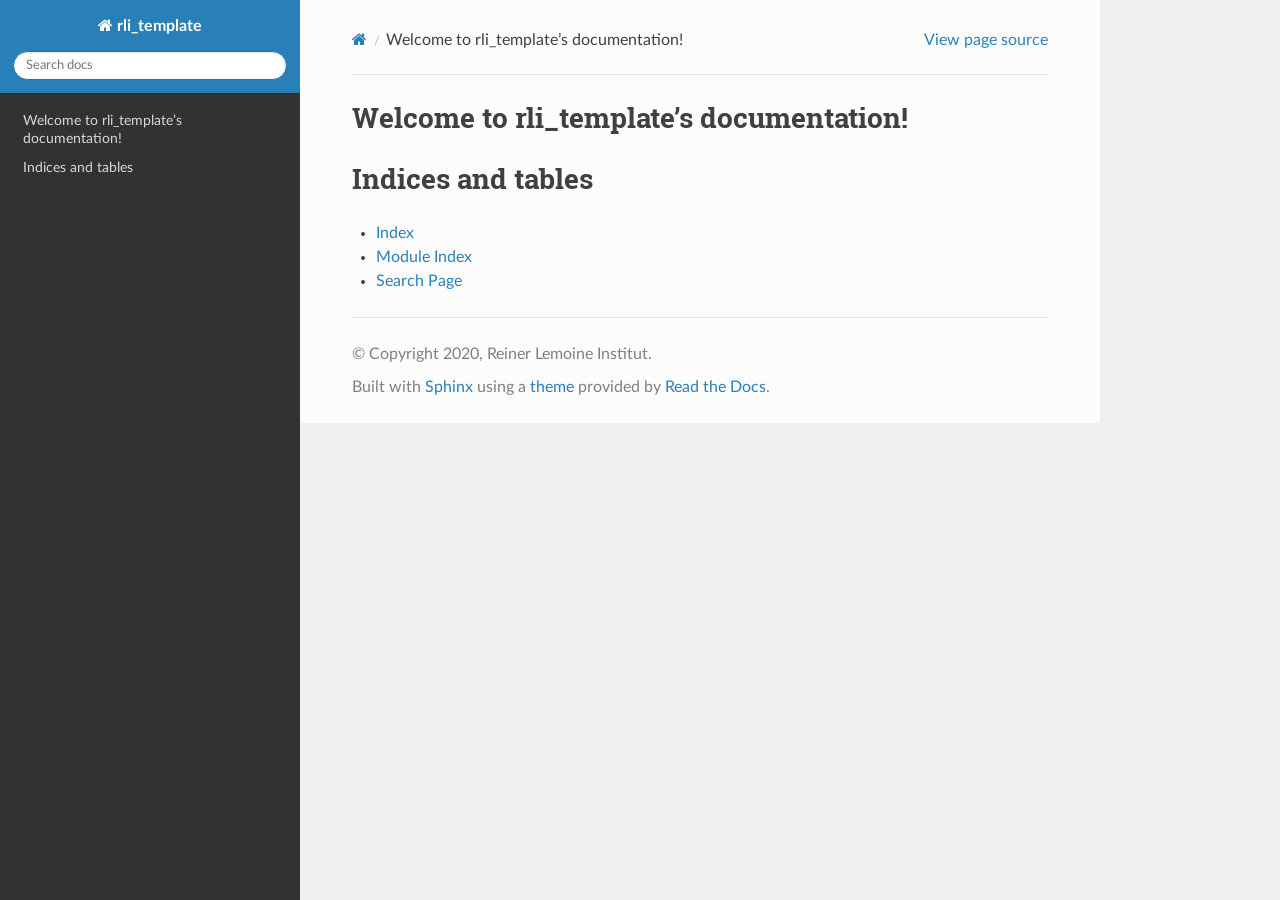
<file: docs/_build/html/index.html>
<!DOCTYPE html>
<html class="writer-html5" lang="en" data-content_root="./">
<head>
  <meta charset="utf-8" /><meta name="viewport" content="width=device-width, initial-scale=1" />

  <meta name="viewport" content="width=device-width, initial-scale=1.0" />
  <title>Welcome to rli_template’s documentation! &mdash; rli_template 0.0.1 documentation</title>
      <link rel="stylesheet" type="text/css" href="_static/pygments.css?v=b86133f3" />
      <link rel="stylesheet" type="text/css" href="_static/css/theme.css?v=e59714d7" />

  
      <script src="_static/documentation_options.js?v=d45e8c67"></script>
      <script src="_static/doctools.js?v=9bcbadda"></script>
      <script src="_static/sphinx_highlight.js?v=dc90522c"></script>
    <script src="_static/js/theme.js"></script>
    <link rel="index" title="Index" href="genindex.html" />
    <link rel="search" title="Search" href="search.html" /> 
</head>

<body class="wy-body-for-nav"> 
  <div class="wy-grid-for-nav">
    <nav data-toggle="wy-nav-shift" class="wy-nav-side">
      <div class="wy-side-scroll">
        <div class="wy-side-nav-search" >

          
          
          <a href="#" class="icon icon-home">
            rli_template
          </a>
<div role="search">
  <form id="rtd-search-form" class="wy-form" action="search.html" method="get">
    <input type="text" name="q" placeholder="Search docs" aria-label="Search docs" />
    <input type="hidden" name="check_keywords" value="yes" />
    <input type="hidden" name="area" value="default" />
  </form>
</div>
        </div><div class="wy-menu wy-menu-vertical" data-spy="affix" role="navigation" aria-label="Navigation menu">
              <!-- Local TOC -->
              <div class="local-toc"><ul>
<li><a class="reference internal" href="#">Welcome to rli_template’s documentation!</a></li>
<li><a class="reference internal" href="#indices-and-tables">Indices and tables</a></li>
</ul>
</div>
        </div>
      </div>
    </nav>

    <section data-toggle="wy-nav-shift" class="wy-nav-content-wrap"><nav class="wy-nav-top" aria-label="Mobile navigation menu" >
          <i data-toggle="wy-nav-top" class="fa fa-bars"></i>
          <a href="#">rli_template</a>
      </nav>

      <div class="wy-nav-content">
        <div class="rst-content">
          <div role="navigation" aria-label="Page navigation">
  <ul class="wy-breadcrumbs">
      <li><a href="#" class="icon icon-home" aria-label="Home"></a></li>
      <li class="breadcrumb-item active">Welcome to rli_template’s documentation!</li>
      <li class="wy-breadcrumbs-aside">
            <a href="_sources/index.rst.txt" rel="nofollow"> View page source</a>
      </li>
  </ul>
  <hr/>
</div>
          <div role="main" class="document" itemscope="itemscope" itemtype="http://schema.org/Article">
           <div itemprop="articleBody">
             
  <section id="welcome-to-rli-template-s-documentation">
<h1>Welcome to rli_template’s documentation!<a class="headerlink" href="#welcome-to-rli-template-s-documentation" title="Link to this heading">¶</a></h1>
<div class="toctree-wrapper compound">
</div>
</section>
<section id="indices-and-tables">
<h1>Indices and tables<a class="headerlink" href="#indices-and-tables" title="Link to this heading">¶</a></h1>
<ul class="simple">
<li><p><a class="reference internal" href="genindex.html"><span class="std std-ref">Index</span></a></p></li>
<li><p><a class="reference internal" href="py-modindex.html"><span class="std std-ref">Module Index</span></a></p></li>
<li><p><a class="reference internal" href="search.html"><span class="std std-ref">Search Page</span></a></p></li>
</ul>
</section>


           </div>
          </div>
          <footer>

  <hr/>

  <div role="contentinfo">
    <p>&#169; Copyright 2020, Reiner Lemoine Institut.</p>
  </div>

  Built with <a href="https://www.sphinx-doc.org/">Sphinx</a> using a
    <a href="https://github.com/readthedocs/sphinx_rtd_theme">theme</a>
    provided by <a href="https://readthedocs.org">Read the Docs</a>.
   

</footer>
        </div>
      </div>
    </section>
  </div>
  <script>
      jQuery(function () {
          SphinxRtdTheme.Navigation.enable(true);
      });
  </script> 

</body>
</html>
</file>
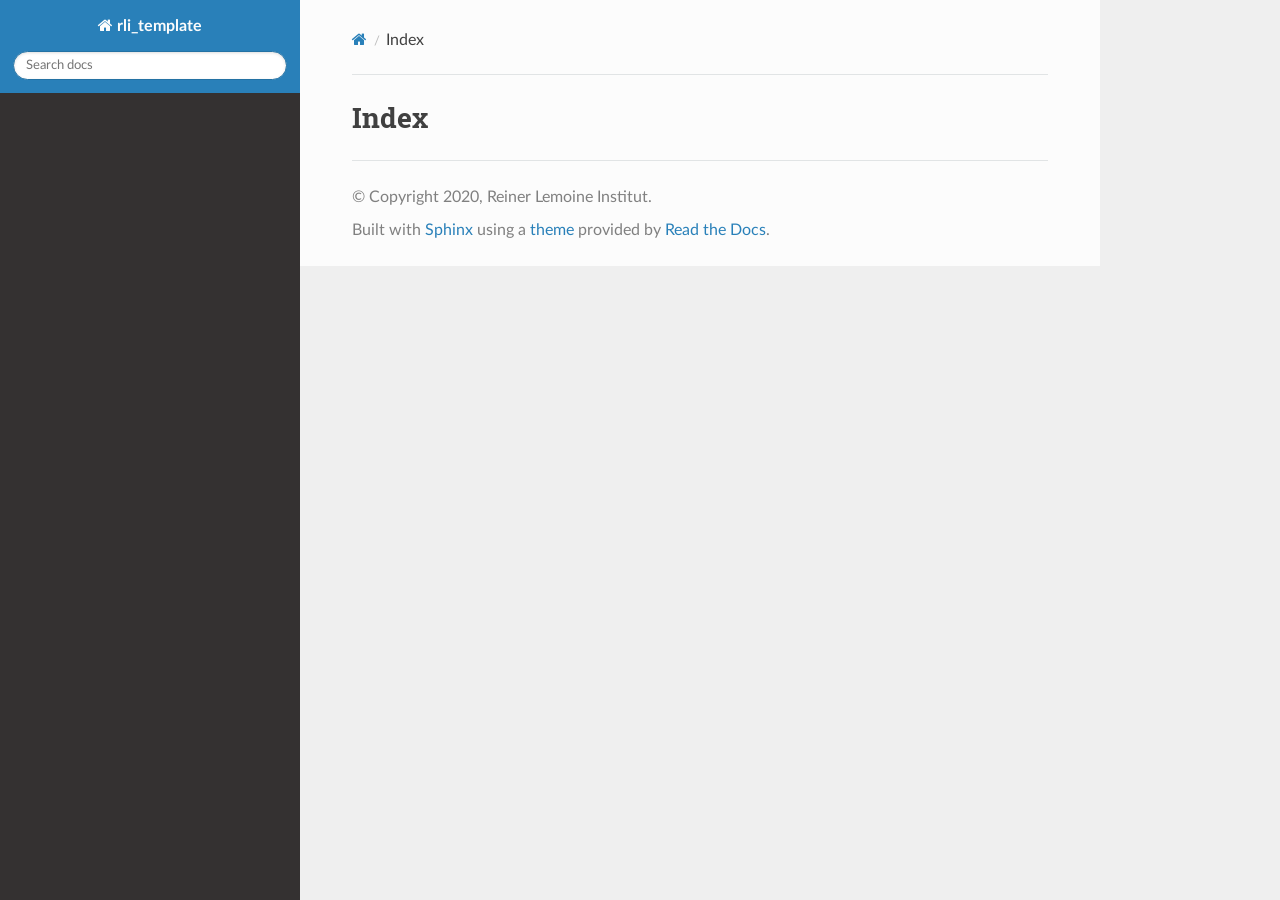
<file: docs/_build/html/genindex.html>
<!DOCTYPE html>
<html class="writer-html5" lang="en" data-content_root="./">
<head>
  <meta charset="utf-8" />
  <meta name="viewport" content="width=device-width, initial-scale=1.0" />
  <title>Index &mdash; rli_template 0.0.1 documentation</title>
      <link rel="stylesheet" type="text/css" href="_static/pygments.css?v=b86133f3" />
      <link rel="stylesheet" type="text/css" href="_static/css/theme.css?v=e59714d7" />

  
      <script src="_static/documentation_options.js?v=d45e8c67"></script>
      <script src="_static/doctools.js?v=9bcbadda"></script>
      <script src="_static/sphinx_highlight.js?v=dc90522c"></script>
    <script src="_static/js/theme.js"></script>
    <link rel="index" title="Index" href="#" />
    <link rel="search" title="Search" href="search.html" /> 
</head>

<body class="wy-body-for-nav"> 
  <div class="wy-grid-for-nav">
    <nav data-toggle="wy-nav-shift" class="wy-nav-side">
      <div class="wy-side-scroll">
        <div class="wy-side-nav-search" >

          
          
          <a href="index.html" class="icon icon-home">
            rli_template
          </a>
<div role="search">
  <form id="rtd-search-form" class="wy-form" action="search.html" method="get">
    <input type="text" name="q" placeholder="Search docs" aria-label="Search docs" />
    <input type="hidden" name="check_keywords" value="yes" />
    <input type="hidden" name="area" value="default" />
  </form>
</div>
        </div><div class="wy-menu wy-menu-vertical" data-spy="affix" role="navigation" aria-label="Navigation menu">
              <!-- Local TOC -->
              <div class="local-toc"></div>
        </div>
      </div>
    </nav>

    <section data-toggle="wy-nav-shift" class="wy-nav-content-wrap"><nav class="wy-nav-top" aria-label="Mobile navigation menu" >
          <i data-toggle="wy-nav-top" class="fa fa-bars"></i>
          <a href="index.html">rli_template</a>
      </nav>

      <div class="wy-nav-content">
        <div class="rst-content">
          <div role="navigation" aria-label="Page navigation">
  <ul class="wy-breadcrumbs">
      <li><a href="index.html" class="icon icon-home" aria-label="Home"></a></li>
      <li class="breadcrumb-item active">Index</li>
      <li class="wy-breadcrumbs-aside">
      </li>
  </ul>
  <hr/>
</div>
          <div role="main" class="document" itemscope="itemscope" itemtype="http://schema.org/Article">
           <div itemprop="articleBody">
             

<h1 id="index">Index</h1>

<div class="genindex-jumpbox">
 
</div>


           </div>
          </div>
          <footer>

  <hr/>

  <div role="contentinfo">
    <p>&#169; Copyright 2020, Reiner Lemoine Institut.</p>
  </div>

  Built with <a href="https://www.sphinx-doc.org/">Sphinx</a> using a
    <a href="https://github.com/readthedocs/sphinx_rtd_theme">theme</a>
    provided by <a href="https://readthedocs.org">Read the Docs</a>.
   

</footer>
        </div>
      </div>
    </section>
  </div>
  <script>
      jQuery(function () {
          SphinxRtdTheme.Navigation.enable(true);
      });
  </script> 

</body>
</html>
</file>
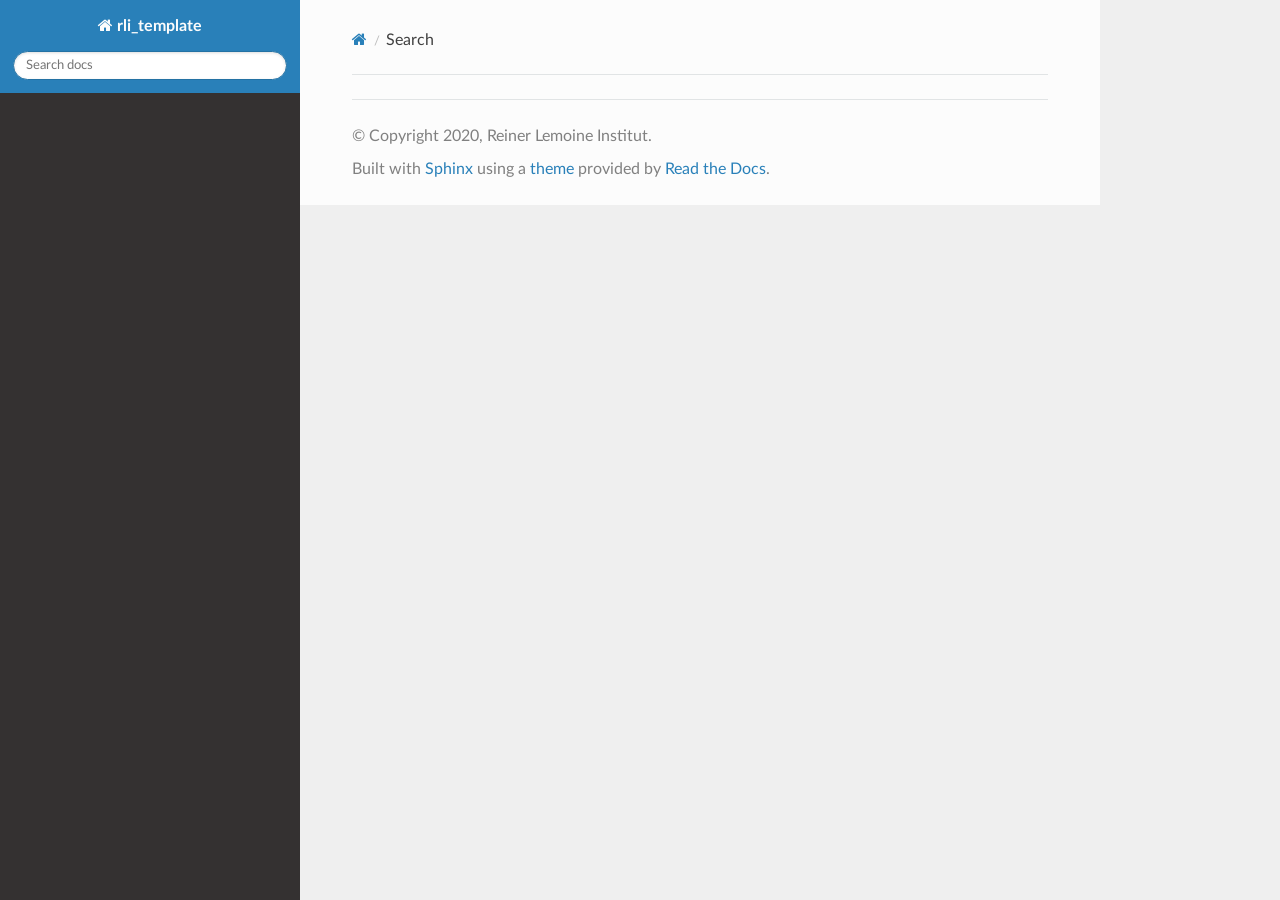
<file: docs/_build/html/search.html>
<!DOCTYPE html>
<html class="writer-html5" lang="en" data-content_root="./">
<head>
  <meta charset="utf-8" />
  <meta name="viewport" content="width=device-width, initial-scale=1.0" />
  <title>Search &mdash; rli_template 0.0.1 documentation</title>
      <link rel="stylesheet" type="text/css" href="_static/pygments.css?v=b86133f3" />
      <link rel="stylesheet" type="text/css" href="_static/css/theme.css?v=e59714d7" />

  
    
      <script src="_static/documentation_options.js?v=d45e8c67"></script>
      <script src="_static/doctools.js?v=9bcbadda"></script>
      <script src="_static/sphinx_highlight.js?v=dc90522c"></script>
    <script src="_static/js/theme.js"></script>
    <script src="_static/searchtools.js"></script>
    <script src="_static/language_data.js"></script>
    <link rel="index" title="Index" href="genindex.html" />
    <link rel="search" title="Search" href="#" /> 
</head>

<body class="wy-body-for-nav"> 
  <div class="wy-grid-for-nav">
    <nav data-toggle="wy-nav-shift" class="wy-nav-side">
      <div class="wy-side-scroll">
        <div class="wy-side-nav-search" >

          
          
          <a href="index.html" class="icon icon-home">
            rli_template
          </a>
<div role="search">
  <form id="rtd-search-form" class="wy-form" action="#" method="get">
    <input type="text" name="q" placeholder="Search docs" aria-label="Search docs" />
    <input type="hidden" name="check_keywords" value="yes" />
    <input type="hidden" name="area" value="default" />
  </form>
</div>
        </div><div class="wy-menu wy-menu-vertical" data-spy="affix" role="navigation" aria-label="Navigation menu">
              <!-- Local TOC -->
              <div class="local-toc"></div>
        </div>
      </div>
    </nav>

    <section data-toggle="wy-nav-shift" class="wy-nav-content-wrap"><nav class="wy-nav-top" aria-label="Mobile navigation menu" >
          <i data-toggle="wy-nav-top" class="fa fa-bars"></i>
          <a href="index.html">rli_template</a>
      </nav>

      <div class="wy-nav-content">
        <div class="rst-content">
          <div role="navigation" aria-label="Page navigation">
  <ul class="wy-breadcrumbs">
      <li><a href="index.html" class="icon icon-home" aria-label="Home"></a></li>
      <li class="breadcrumb-item active">Search</li>
      <li class="wy-breadcrumbs-aside">
      </li>
  </ul>
  <hr/>
</div>
          <div role="main" class="document" itemscope="itemscope" itemtype="http://schema.org/Article">
           <div itemprop="articleBody">
             
  <noscript>
  <div id="fallback" class="admonition warning">
    <p class="last">
      Please activate JavaScript to enable the search functionality.
    </p>
  </div>
  </noscript>

  
  <div id="search-results">
  
  </div>

           </div>
          </div>
          <footer>

  <hr/>

  <div role="contentinfo">
    <p>&#169; Copyright 2020, Reiner Lemoine Institut.</p>
  </div>

  Built with <a href="https://www.sphinx-doc.org/">Sphinx</a> using a
    <a href="https://github.com/readthedocs/sphinx_rtd_theme">theme</a>
    provided by <a href="https://readthedocs.org">Read the Docs</a>.
   

</footer>
        </div>
      </div>
    </section>
  </div>
  <script>
      jQuery(function () {
          SphinxRtdTheme.Navigation.enable(true);
      });
  </script>
  <script>
    jQuery(function() { Search.loadIndex("searchindex.js"); });
  </script>
  
  <script id="searchindexloader"></script>
   


</body>
</html>
</file>
<file: docs/_build/html/_static/pygments.css>
pre { line-height: 125%; }
td.linenos .normal { color: inherit; background-color: transparent; padding-left: 5px; padding-right: 5px; }
span.linenos { color: inherit; background-color: transparent; padding-left: 5px; padding-right: 5px; }
td.linenos .special { color: #000000; background-color: #ffffc0; padding-left: 5px; padding-right: 5px; }
span.linenos.special { color: #000000; background-color: #ffffc0; padding-left: 5px; padding-right: 5px; }
.highlight .hll { background-color: #ffffcc }
.highlight { background: #f8f8f8; }
.highlight .c { color: #3D7B7B; font-style: italic } /* Comment */
.highlight .err { border: 1px solid #F00 } /* Error */
.highlight .k { color: #008000; font-weight: bold } /* Keyword */
.highlight .o { color: #666 } /* Operator */
.highlight .ch { color: #3D7B7B; font-style: italic } /* Comment.Hashbang */
.highlight .cm { color: #3D7B7B; font-style: italic } /* Comment.Multiline */
.highlight .cp { color: #9C6500 } /* Comment.Preproc */
.highlight .cpf { color: #3D7B7B; font-style: italic } /* Comment.PreprocFile */
.highlight .c1 { color: #3D7B7B; font-style: italic } /* Comment.Single */
.highlight .cs { color: #3D7B7B; font-style: italic } /* Comment.Special */
.highlight .gd { color: #A00000 } /* Generic.Deleted */
.highlight .ge { font-style: italic } /* Generic.Emph */
.highlight .ges { font-weight: bold; font-style: italic } /* Generic.EmphStrong */
.highlight .gr { color: #E40000 } /* Generic.Error */
.highlight .gh { color: #000080; font-weight: bold } /* Generic.Heading */
.highlight .gi { color: #008400 } /* Generic.Inserted */
.highlight .go { color: #717171 } /* Generic.Output */
.highlight .gp { color: #000080; font-weight: bold } /* Generic.Prompt */
.highlight .gs { font-weight: bold } /* Generic.Strong */
.highlight .gu { color: #800080; font-weight: bold } /* Generic.Subheading */
.highlight .gt { color: #04D } /* Generic.Traceback */
.highlight .kc { color: #008000; font-weight: bold } /* Keyword.Constant */
.highlight .kd { color: #008000; font-weight: bold } /* Keyword.Declaration */
.highlight .kn { color: #008000; font-weight: bold } /* Keyword.Namespace */
.highlight .kp { color: #008000 } /* Keyword.Pseudo */
.highlight .kr { color: #008000; font-weight: bold } /* Keyword.Reserved */
.highlight .kt { color: #B00040 } /* Keyword.Type */
.highlight .m { color: #666 } /* Literal.Number */
.highlight .s { color: #BA2121 } /* Literal.String */
.highlight .na { color: #687822 } /* Name.Attribute */
.highlight .nb { color: #008000 } /* Name.Builtin */
.highlight .nc { color: #00F; font-weight: bold } /* Name.Class */
.highlight .no { color: #800 } /* Name.Constant */
.highlight .nd { color: #A2F } /* Name.Decorator */
.highlight .ni { color: #717171; font-weight: bold } /* Name.Entity */
.highlight .ne { color: #CB3F38; font-weight: bold } /* Name.Exception */
.highlight .nf { color: #00F } /* Name.Function */
.highlight .nl { color: #767600 } /* Name.Label */
.highlight .nn { color: #00F; font-weight: bold } /* Name.Namespace */
.highlight .nt { color: #008000; font-weight: bold } /* Name.Tag */
.highlight .nv { color: #19177C } /* Name.Variable */
.highlight .ow { color: #A2F; font-weight: bold } /* Operator.Word */
.highlight .w { color: #BBB } /* Text.Whitespace */
.highlight .mb { color: #666 } /* Literal.Number.Bin */
.highlight .mf { color: #666 } /* Literal.Number.Float */
.highlight .mh { color: #666 } /* Literal.Number.Hex */
.highlight .mi { color: #666 } /* Literal.Number.Integer */
.highlight .mo { color: #666 } /* Literal.Number.Oct */
.highlight .sa { color: #BA2121 } /* Literal.String.Affix */
.highlight .sb { color: #BA2121 } /* Literal.String.Backtick */
.highlight .sc { color: #BA2121 } /* Literal.String.Char */
.highlight .dl { color: #BA2121 } /* Literal.String.Delimiter */
.highlight .sd { color: #BA2121; font-style: italic } /* Literal.String.Doc */
.highlight .s2 { color: #BA2121 } /* Literal.String.Double */
.highlight .se { color: #AA5D1F; font-weight: bold } /* Literal.String.Escape */
.highlight .sh { color: #BA2121 } /* Literal.String.Heredoc */
.highlight .si { color: #A45A77; font-weight: bold } /* Literal.String.Interpol */
.highlight .sx { color: #008000 } /* Literal.String.Other */
.highlight .sr { color: #A45A77 } /* Literal.String.Regex */
.highlight .s1 { color: #BA2121 } /* Literal.String.Single */
.highlight .ss { color: #19177C } /* Literal.String.Symbol */
.highlight .bp { color: #008000 } /* Name.Builtin.Pseudo */
.highlight .fm { color: #00F } /* Name.Function.Magic */
.highlight .vc { color: #19177C } /* Name.Variable.Class */
.highlight .vg { color: #19177C } /* Name.Variable.Global */
.highlight .vi { color: #19177C } /* Name.Variable.Instance */
.highlight .vm { color: #19177C } /* Name.Variable.Magic */
.highlight .il { color: #666 } /* Literal.Number.Integer.Long */
</file>
<file: docs/_build/html/_static/css/theme.css>
html{box-sizing:border-box}*,:after,:before{box-sizing:inherit}article,aside,details,figcaption,figure,footer,header,hgroup,nav,section{display:block}audio,canvas,video{display:inline-block;*display:inline;*zoom:1}[hidden],audio:not([controls]){display:none}*{-webkit-box-sizing:border-box;-moz-box-sizing:border-box;box-sizing:border-box}html{font-size:100%;-webkit-text-size-adjust:100%;-ms-text-size-adjust:100%}body{margin:0}a:active,a:hover{outline:0}abbr[title]{border-bottom:1px dotted}b,strong{font-weight:700}blockquote{margin:0}dfn{font-style:italic}ins{background:#ff9;text-decoration:none}ins,mark{color:#000}mark{background:#ff0;font-style:italic;font-weight:700}.rst-content code,.rst-content tt,code,kbd,pre,samp{font-family:monospace,serif;_font-family:courier new,monospace;font-size:1em}pre{white-space:pre}q{quotes:none}q:after,q:before{content:"";content:none}small{font-size:85%}sub,sup{font-size:75%;line-height:0;position:relative;vertical-align:baseline}sup{top:-.5em}sub{bottom:-.25em}dl,ol,ul{margin:0;padding:0;list-style:none;list-style-image:none}li{list-style:none}dd{margin:0}img{border:0;-ms-interpolation-mode:bicubic;vertical-align:middle;max-width:100%}svg:not(:root){overflow:hidden}figure,form{margin:0}label{cursor:pointer}button,input,select,textarea{font-size:100%;margin:0;vertical-align:baseline;*vertical-align:middle}button,input{line-height:normal}button,input[type=button],input[type=reset],input[type=submit]{cursor:pointer;-webkit-appearance:button;*overflow:visible}button[disabled],input[disabled]{cursor:default}input[type=search]{-webkit-appearance:textfield;-moz-box-sizing:content-box;-webkit-box-sizing:content-box;box-sizing:content-box}textarea{resize:vertical}table{border-collapse:collapse;border-spacing:0}td{vertical-align:top}.chromeframe{margin:.2em 0;background:#ccc;color:#000;padding:.2em 0}.ir{display:block;border:0;text-indent:-999em;overflow:hidden;background-color:transparent;background-repeat:no-repeat;text-align:left;direction:ltr;*line-height:0}.ir br{display:none}.hidden{display:none!important;visibility:hidden}.visuallyhidden{border:0;clip:rect(0 0 0 0);height:1px;margin:-1px;overflow:hidden;padding:0;position:absolute;width:1px}.visuallyhidden.focusable:active,.visuallyhidden.focusable:focus{clip:auto;height:auto;margin:0;overflow:visible;position:static;width:auto}.invisible{visibility:hidden}.relative{position:relative}big,small{font-size:100%}@media print{body,html,section{background:none!important}*{box-shadow:none!important;text-shadow:none!important;filter:none!important;-ms-filter:none!important}a,a:visited{text-decoration:underline}.ir a:after,a[href^="#"]:after,a[href^="javascript:"]:after{content:""}blockquote,pre{page-break-inside:avoid}thead{display:table-header-group}img,tr{page-break-inside:avoid}img{max-width:100%!important}@page{margin:.5cm}.rst-content .toctree-wrapper>p.caption,h2,h3,p{orphans:3;widows:3}.rst-content .toctree-wrapper>p.caption,h2,h3{page-break-after:avoid}}.btn,.fa:before,.icon:before,.rst-content .admonition,.rst-content .admonition-title:before,.rst-content .admonition-todo,.rst-content .attention,.rst-content .caution,.rst-content .code-block-caption .headerlink:before,.rst-content .danger,.rst-content .eqno .headerlink:before,.rst-content .error,.rst-content .hint,.rst-content .important,.rst-content .note,.rst-content .seealso,.rst-content .tip,.rst-content .warning,.rst-content code.download span:first-child:before,.rst-content dl dt .headerlink:before,.rst-content h1 .headerlink:before,.rst-content h2 .headerlink:before,.rst-content h3 .headerlink:before,.rst-content h4 .headerlink:before,.rst-content h5 .headerlink:before,.rst-content h6 .headerlink:before,.rst-content p.caption .headerlink:before,.rst-content p .headerlink:before,.rst-content table>caption .headerlink:before,.rst-content tt.download span:first-child:before,.wy-alert,.wy-dropdown .caret:before,.wy-inline-validate.wy-inline-validate-danger .wy-input-context:before,.wy-inline-validate.wy-inline-validate-info .wy-input-context:before,.wy-inline-validate.wy-inline-validate-success .wy-input-context:before,.wy-inline-validate.wy-inline-validate-warning .wy-input-context:before,.wy-menu-vertical li.current>a button.toctree-expand:before,.wy-menu-vertical li.on a button.toctree-expand:before,.wy-menu-vertical li button.toctree-expand:before,input[type=color],input[type=date],input[type=datetime-local],input[type=datetime],input[type=email],input[type=month],input[type=number],input[type=password],input[type=search],input[type=tel],input[type=text],input[type=time],input[type=url],input[type=week],select,textarea{-webkit-font-smoothing:antialiased}.clearfix{*zoom:1}.clearfix:after,.clearfix:before{display:table;content:""}.clearfix:after{clear:both}/*!
 *  Font Awesome 4.7.0 by @davegandy - http://fontawesome.io - @fontawesome
 *  License - http://fontawesome.io/license (Font: SIL OFL 1.1, CSS: MIT License)
 */@font-face{font-family:FontAwesome;src:url(fonts/fontawesome-webfont.eot?674f50d287a8c48dc19ba404d20fe713);src:url(fonts/fontawesome-webfont.eot?674f50d287a8c48dc19ba404d20fe713?#iefix&v=4.7.0) format("embedded-opentype"),url(fonts/fontawesome-webfont.woff2?af7ae505a9eed503f8b8e6982036873e) format("woff2"),url(fonts/fontawesome-webfont.woff?fee66e712a8a08eef5805a46892932ad) format("woff"),url(fonts/fontawesome-webfont.ttf?b06871f281fee6b241d60582ae9369b9) format("truetype"),url(fonts/fontawesome-webfont.svg?912ec66d7572ff821749319396470bde#fontawesomeregular) format("svg");font-weight:400;font-style:normal}.fa,.icon,.rst-content .admonition-title,.rst-content .code-block-caption .headerlink,.rst-content .eqno .headerlink,.rst-content code.download span:first-child,.rst-content dl dt .headerlink,.rst-content h1 .headerlink,.rst-content h2 .headerlink,.rst-content h3 .headerlink,.rst-content h4 .headerlink,.rst-content h5 .headerlink,.rst-content h6 .headerlink,.rst-content p.caption .headerlink,.rst-content p .headerlink,.rst-content table>caption .headerlink,.rst-content tt.download span:first-child,.wy-menu-vertical li.current>a button.toctree-expand,.wy-menu-vertical li.on a button.toctree-expand,.wy-menu-vertical li button.toctree-expand{display:inline-block;font:normal normal normal 14px/1 FontAwesome;font-size:inherit;text-rendering:auto;-webkit-font-smoothing:antialiased;-moz-osx-font-smoothing:grayscale}.fa-lg{font-size:1.33333em;line-height:.75em;vertical-align:-15%}.fa-2x{font-size:2em}.fa-3x{font-size:3em}.fa-4x{font-size:4em}.fa-5x{font-size:5em}.fa-fw{width:1.28571em;text-align:center}.fa-ul{padding-left:0;margin-left:2.14286em;list-style-type:none}.fa-ul>li{position:relative}.fa-li{position:absolute;left:-2.14286em;width:2.14286em;top:.14286em;text-align:center}.fa-li.fa-lg{left:-1.85714em}.fa-border{padding:.2em .25em .15em;border:.08em solid #eee;border-radius:.1em}.fa-pull-left{float:left}.fa-pull-right{float:right}.fa-pull-left.icon,.fa.fa-pull-left,.rst-content .code-block-caption .fa-pull-left.headerlink,.rst-content .eqno .fa-pull-left.headerlink,.rst-content .fa-pull-left.admonition-title,.rst-content code.download span.fa-pull-left:first-child,.rst-content dl dt .fa-pull-left.headerlink,.rst-content h1 .fa-pull-left.headerlink,.rst-content h2 .fa-pull-left.headerlink,.rst-content h3 .fa-pull-left.headerlink,.rst-content h4 .fa-pull-left.headerlink,.rst-content h5 .fa-pull-left.headerlink,.rst-content h6 .fa-pull-left.headerlink,.rst-content p .fa-pull-left.headerlink,.rst-content table>caption .fa-pull-left.headerlink,.rst-content tt.download span.fa-pull-left:first-child,.wy-menu-vertical li.current>a button.fa-pull-left.toctree-expand,.wy-menu-vertical li.on a button.fa-pull-left.toctree-expand,.wy-menu-vertical li button.fa-pull-left.toctree-expand{margin-right:.3em}.fa-pull-right.icon,.fa.fa-pull-right,.rst-content .code-block-caption .fa-pull-right.headerlink,.rst-content .eqno .fa-pull-right.headerlink,.rst-content .fa-pull-right.admonition-title,.rst-content code.download span.fa-pull-right:first-child,.rst-content dl dt .fa-pull-right.headerlink,.rst-content h1 .fa-pull-right.headerlink,.rst-content h2 .fa-pull-right.headerlink,.rst-content h3 .fa-pull-right.headerlink,.rst-content h4 .fa-pull-right.headerlink,.rst-content h5 .fa-pull-right.headerlink,.rst-content h6 .fa-pull-right.headerlink,.rst-content p .fa-pull-right.headerlink,.rst-content table>caption .fa-pull-right.headerlink,.rst-content tt.download span.fa-pull-right:first-child,.wy-menu-vertical li.current>a button.fa-pull-right.toctree-expand,.wy-menu-vertical li.on a button.fa-pull-right.toctree-expand,.wy-menu-vertical li button.fa-pull-right.toctree-expand{margin-left:.3em}.pull-right{float:right}.pull-left{float:left}.fa.pull-left,.pull-left.icon,.rst-content .code-block-caption .pull-left.headerlink,.rst-content .eqno .pull-left.headerlink,.rst-content .pull-left.admonition-title,.rst-content code.download span.pull-left:first-child,.rst-content dl dt .pull-left.headerlink,.rst-content h1 .pull-left.headerlink,.rst-content h2 .pull-left.headerlink,.rst-content h3 .pull-left.headerlink,.rst-content h4 .pull-left.headerlink,.rst-content h5 .pull-left.headerlink,.rst-content h6 .pull-left.headerlink,.rst-content p .pull-left.headerlink,.rst-content table>caption .pull-left.headerlink,.rst-content tt.download span.pull-left:first-child,.wy-menu-vertical li.current>a button.pull-left.toctree-expand,.wy-menu-vertical li.on a button.pull-left.toctree-expand,.wy-menu-vertical li button.pull-left.toctree-expand{margin-right:.3em}.fa.pull-right,.pull-right.icon,.rst-content .code-block-caption .pull-right.headerlink,.rst-content .eqno .pull-right.headerlink,.rst-content .pull-right.admonition-title,.rst-content code.download span.pull-right:first-child,.rst-content dl dt .pull-right.headerlink,.rst-content h1 .pull-right.headerlink,.rst-content h2 .pull-right.headerlink,.rst-content h3 .pull-right.headerlink,.rst-content h4 .pull-right.headerlink,.rst-content h5 .pull-right.headerlink,.rst-content h6 .pull-right.headerlink,.rst-content p .pull-right.headerlink,.rst-content table>caption .pull-right.headerlink,.rst-content tt.download span.pull-right:first-child,.wy-menu-vertical li.current>a button.pull-right.toctree-expand,.wy-menu-vertical li.on a button.pull-right.toctree-expand,.wy-menu-vertical li button.pull-right.toctree-expand{margin-left:.3em}.fa-spin{-webkit-animation:fa-spin 2s linear infinite;animation:fa-spin 2s linear infinite}.fa-pulse{-webkit-animation:fa-spin 1s steps(8) infinite;animation:fa-spin 1s steps(8) infinite}@-webkit-keyframes fa-spin{0%{-webkit-transform:rotate(0deg);transform:rotate(0deg)}to{-webkit-transform:rotate(359deg);transform:rotate(359deg)}}@keyframes fa-spin{0%{-webkit-transform:rotate(0deg);transform:rotate(0deg)}to{-webkit-transform:rotate(359deg);transform:rotate(359deg)}}.fa-rotate-90{-ms-filter:"progid:DXImageTransform.Microsoft.BasicImage(rotation=1)";-webkit-transform:rotate(90deg);-ms-transform:rotate(90deg);transform:rotate(90deg)}.fa-rotate-180{-ms-filter:"progid:DXImageTransform.Microsoft.BasicImage(rotation=2)";-webkit-transform:rotate(180deg);-ms-transform:rotate(180deg);transform:rotate(180deg)}.fa-rotate-270{-ms-filter:"progid:DXImageTransform.Microsoft.BasicImage(rotation=3)";-webkit-transform:rotate(270deg);-ms-transform:rotate(270deg);transform:rotate(270deg)}.fa-flip-horizontal{-ms-filter:"progid:DXImageTransform.Microsoft.BasicImage(rotation=0, mirror=1)";-webkit-transform:scaleX(-1);-ms-transform:scaleX(-1);transform:scaleX(-1)}.fa-flip-vertical{-ms-filter:"progid:DXImageTransform.Microsoft.BasicImage(rotation=2, mirror=1)";-webkit-transform:scaleY(-1);-ms-transform:scaleY(-1);transform:scaleY(-1)}:root .fa-flip-horizontal,:root .fa-flip-vertical,:root .fa-rotate-90,:root .fa-rotate-180,:root .fa-rotate-270{filter:none}.fa-stack{position:relative;display:inline-block;width:2em;height:2em;line-height:2em;vertical-align:middle}.fa-stack-1x,.fa-stack-2x{position:absolute;left:0;width:100%;text-align:center}.fa-stack-1x{line-height:inherit}.fa-stack-2x{font-size:2em}.fa-inverse{color:#fff}.fa-glass:before{content:""}.fa-music:before{content:""}.fa-search:before,.icon-search:before{content:""}.fa-envelope-o:before{content:""}.fa-heart:before{content:""}.fa-star:before{content:""}.fa-star-o:before{content:""}.fa-user:before{content:""}.fa-film:before{content:""}.fa-th-large:before{content:""}.fa-th:before{content:""}.fa-th-list:before{content:""}.fa-check:before{content:""}.fa-close:before,.fa-remove:before,.fa-times:before{content:""}.fa-search-plus:before{content:""}.fa-search-minus:before{content:""}.fa-power-off:before{content:""}.fa-signal:before{content:""}.fa-cog:before,.fa-gear:before{content:""}.fa-trash-o:before{content:""}.fa-home:before,.icon-home:before{content:""}.fa-file-o:before{content:""}.fa-clock-o:before{content:""}.fa-road:before{content:""}.fa-download:before,.rst-content code.download span:first-child:before,.rst-content tt.download span:first-child:before{content:""}.fa-arrow-circle-o-down:before{content:""}.fa-arrow-circle-o-up:before{content:""}.fa-inbox:before{content:""}.fa-play-circle-o:before{content:""}.fa-repeat:before,.fa-rotate-right:before{content:""}.fa-refresh:before{content:""}.fa-list-alt:before{content:""}.fa-lock:before{content:""}.fa-flag:before{content:""}.fa-headphones:before{content:""}.fa-volume-off:before{content:""}.fa-volume-down:before{content:""}.fa-volume-up:before{content:""}.fa-qrcode:before{content:""}.fa-barcode:before{content:""}.fa-tag:before{content:""}.fa-tags:before{content:""}.fa-book:before,.icon-book:before{content:""}.fa-bookmark:before{content:""}.fa-print:before{content:""}.fa-camera:before{content:""}.fa-font:before{content:""}.fa-bold:before{content:""}.fa-italic:before{content:""}.fa-text-height:before{content:""}.fa-text-width:before{content:""}.fa-align-left:before{content:""}.fa-align-center:before{content:""}.fa-align-right:before{content:""}.fa-align-justify:before{content:""}.fa-list:before{content:""}.fa-dedent:before,.fa-outdent:before{content:""}.fa-indent:before{content:""}.fa-video-camera:before{content:""}.fa-image:before,.fa-photo:before,.fa-picture-o:before{content:""}.fa-pencil:before{content:""}.fa-map-marker:before{content:""}.fa-adjust:before{content:""}.fa-tint:before{content:""}.fa-edit:before,.fa-pencil-square-o:before{content:""}.fa-share-square-o:before{content:""}.fa-check-square-o:before{content:""}.fa-arrows:before{content:""}.fa-step-backward:before{content:""}.fa-fast-backward:before{content:""}.fa-backward:before{content:""}.fa-play:before{content:""}.fa-pause:before{content:""}.fa-stop:before{content:""}.fa-forward:before{content:""}.fa-fast-forward:before{content:""}.fa-step-forward:before{content:""}.fa-eject:before{content:""}.fa-chevron-left:before{content:""}.fa-chevron-right:before{content:""}.fa-plus-circle:before{content:""}.fa-minus-circle:before{content:""}.fa-times-circle:before,.wy-inline-validate.wy-inline-validate-danger .wy-input-context:before{content:""}.fa-check-circle:before,.wy-inline-validate.wy-inline-validate-success .wy-input-context:before{content:""}.fa-question-circle:before{content:""}.fa-info-circle:before{content:""}.fa-crosshairs:before{content:""}.fa-times-circle-o:before{content:""}.fa-check-circle-o:before{content:""}.fa-ban:before{content:""}.fa-arrow-left:before{content:""}.fa-arrow-right:before{content:""}.fa-arrow-up:before{content:""}.fa-arrow-down:before{content:""}.fa-mail-forward:before,.fa-share:before{content:""}.fa-expand:before{content:""}.fa-compress:before{content:""}.fa-plus:before{content:""}.fa-minus:before{content:""}.fa-asterisk:before{content:""}.fa-exclamation-circle:before,.rst-content .admonition-title:before,.wy-inline-validate.wy-inline-validate-info .wy-input-context:before,.wy-inline-validate.wy-inline-validate-warning .wy-input-context:before{content:""}.fa-gift:before{content:""}.fa-leaf:before{content:""}.fa-fire:before,.icon-fire:before{content:""}.fa-eye:before{content:""}.fa-eye-slash:before{content:""}.fa-exclamation-triangle:before,.fa-warning:before{content:""}.fa-plane:before{content:""}.fa-calendar:before{content:""}.fa-random:before{content:""}.fa-comment:before{content:""}.fa-magnet:before{content:""}.fa-chevron-up:before{content:""}.fa-chevron-down:before{content:""}.fa-retweet:before{content:""}.fa-shopping-cart:before{content:""}.fa-folder:before{content:""}.fa-folder-open:before{content:""}.fa-arrows-v:before{content:""}.fa-arrows-h:before{content:""}.fa-bar-chart-o:before,.fa-bar-chart:before{content:""}.fa-twitter-square:before{content:""}.fa-facebook-square:before{content:""}.fa-camera-retro:before{content:""}.fa-key:before{content:""}.fa-cogs:before,.fa-gears:before{content:""}.fa-comments:before{content:""}.fa-thumbs-o-up:before{content:""}.fa-thumbs-o-down:before{content:""}.fa-star-half:before{content:""}.fa-heart-o:before{content:""}.fa-sign-out:before{content:""}.fa-linkedin-square:before{content:""}.fa-thumb-tack:before{content:""}.fa-external-link:before{content:""}.fa-sign-in:before{content:""}.fa-trophy:before{content:""}.fa-github-square:before{content:""}.fa-upload:before{content:""}.fa-lemon-o:before{content:""}.fa-phone:before{content:""}.fa-square-o:before{content:""}.fa-bookmark-o:before{content:""}.fa-phone-square:before{content:""}.fa-twitter:before{content:""}.fa-facebook-f:before,.fa-facebook:before{content:""}.fa-github:before,.icon-github:before{content:""}.fa-unlock:before{content:""}.fa-credit-card:before{content:""}.fa-feed:before,.fa-rss:before{content:""}.fa-hdd-o:before{content:""}.fa-bullhorn:before{content:""}.fa-bell:before{content:""}.fa-certificate:before{content:""}.fa-hand-o-right:before{content:""}.fa-hand-o-left:before{content:""}.fa-hand-o-up:before{content:""}.fa-hand-o-down:before{content:""}.fa-arrow-circle-left:before,.icon-circle-arrow-left:before{content:""}.fa-arrow-circle-right:before,.icon-circle-arrow-right:before{content:""}.fa-arrow-circle-up:before{content:""}.fa-arrow-circle-down:before{content:""}.fa-globe:before{content:""}.fa-wrench:before{content:""}.fa-tasks:before{content:""}.fa-filter:before{content:""}.fa-briefcase:before{content:""}.fa-arrows-alt:before{content:""}.fa-group:before,.fa-users:before{content:""}.fa-chain:before,.fa-link:before,.icon-link:before{content:""}.fa-cloud:before{content:""}.fa-flask:before{content:""}.fa-cut:before,.fa-scissors:before{content:""}.fa-copy:before,.fa-files-o:before{content:""}.fa-paperclip:before{content:""}.fa-floppy-o:before,.fa-save:before{content:""}.fa-square:before{content:""}.fa-bars:before,.fa-navicon:before,.fa-reorder:before{content:""}.fa-list-ul:before{content:""}.fa-list-ol:before{content:""}.fa-strikethrough:before{content:""}.fa-underline:before{content:""}.fa-table:before{content:""}.fa-magic:before{content:""}.fa-truck:before{content:""}.fa-pinterest:before{content:""}.fa-pinterest-square:before{content:""}.fa-google-plus-square:before{content:""}.fa-google-plus:before{content:""}.fa-money:before{content:""}.fa-caret-down:before,.icon-caret-down:before,.wy-dropdown .caret:before{content:""}.fa-caret-up:before{content:""}.fa-caret-left:before{content:""}.fa-caret-right:before{content:""}.fa-columns:before{content:""}.fa-sort:before,.fa-unsorted:before{content:""}.fa-sort-desc:before,.fa-sort-down:before{content:""}.fa-sort-asc:before,.fa-sort-up:before{content:""}.fa-envelope:before{content:""}.fa-linkedin:before{content:""}.fa-rotate-left:before,.fa-undo:before{content:""}.fa-gavel:before,.fa-legal:before{content:""}.fa-dashboard:before,.fa-tachometer:before{content:""}.fa-comment-o:before{content:""}.fa-comments-o:before{content:""}.fa-bolt:before,.fa-flash:before{content:""}.fa-sitemap:before{content:""}.fa-umbrella:before{content:""}.fa-clipboard:before,.fa-paste:before{content:""}.fa-lightbulb-o:before{content:""}.fa-exchange:before{content:""}.fa-cloud-download:before{content:""}.fa-cloud-upload:before{content:""}.fa-user-md:before{content:""}.fa-stethoscope:before{content:""}.fa-suitcase:before{content:""}.fa-bell-o:before{content:""}.fa-coffee:before{content:""}.fa-cutlery:before{content:""}.fa-file-text-o:before{content:""}.fa-building-o:before{content:""}.fa-hospital-o:before{content:""}.fa-ambulance:before{content:""}.fa-medkit:before{content:""}.fa-fighter-jet:before{content:""}.fa-beer:before{content:""}.fa-h-square:before{content:""}.fa-plus-square:before{content:""}.fa-angle-double-left:before{content:""}.fa-angle-double-right:before{content:""}.fa-angle-double-up:before{content:""}.fa-angle-double-down:before{content:""}.fa-angle-left:before{content:""}.fa-angle-right:before{content:""}.fa-angle-up:before{content:""}.fa-angle-down:before{content:""}.fa-desktop:before{content:""}.fa-laptop:before{content:""}.fa-tablet:before{content:""}.fa-mobile-phone:before,.fa-mobile:before{content:""}.fa-circle-o:before{content:""}.fa-quote-left:before{content:""}.fa-quote-right:before{content:""}.fa-spinner:before{content:""}.fa-circle:before{content:""}.fa-mail-reply:before,.fa-reply:before{content:""}.fa-github-alt:before{content:""}.fa-folder-o:before{content:""}.fa-folder-open-o:before{content:""}.fa-smile-o:before{content:""}.fa-frown-o:before{content:""}.fa-meh-o:before{content:""}.fa-gamepad:before{content:""}.fa-keyboard-o:before{content:""}.fa-flag-o:before{content:""}.fa-flag-checkered:before{content:""}.fa-terminal:before{content:""}.fa-code:before{content:""}.fa-mail-reply-all:before,.fa-reply-all:before{content:""}.fa-star-half-empty:before,.fa-star-half-full:before,.fa-star-half-o:before{content:""}.fa-location-arrow:before{content:""}.fa-crop:before{content:""}.fa-code-fork:before{content:""}.fa-chain-broken:before,.fa-unlink:before{content:""}.fa-question:before{content:""}.fa-info:before{content:""}.fa-exclamation:before{content:""}.fa-superscript:before{content:""}.fa-subscript:before{content:""}.fa-eraser:before{content:""}.fa-puzzle-piece:before{content:""}.fa-microphone:before{content:""}.fa-microphone-slash:before{content:""}.fa-shield:before{content:""}.fa-calendar-o:before{content:""}.fa-fire-extinguisher:before{content:""}.fa-rocket:before{content:""}.fa-maxcdn:before{content:""}.fa-chevron-circle-left:before{content:""}.fa-chevron-circle-right:before{content:""}.fa-chevron-circle-up:before{content:""}.fa-chevron-circle-down:before{content:""}.fa-html5:before{content:""}.fa-css3:before{content:""}.fa-anchor:before{content:""}.fa-unlock-alt:before{content:""}.fa-bullseye:before{content:""}.fa-ellipsis-h:before{content:""}.fa-ellipsis-v:before{content:""}.fa-rss-square:before{content:""}.fa-play-circle:before{content:""}.fa-ticket:before{content:""}.fa-minus-square:before{content:""}.fa-minus-square-o:before,.wy-menu-vertical li.current>a button.toctree-expand:before,.wy-menu-vertical li.on a button.toctree-expand:before{content:""}.fa-level-up:before{content:""}.fa-level-down:before{content:""}.fa-check-square:before{content:""}.fa-pencil-square:before{content:""}.fa-external-link-square:before{content:""}.fa-share-square:before{content:""}.fa-compass:before{content:""}.fa-caret-square-o-down:before,.fa-toggle-down:before{content:""}.fa-caret-square-o-up:before,.fa-toggle-up:before{content:""}.fa-caret-square-o-right:before,.fa-toggle-right:before{content:""}.fa-eur:before,.fa-euro:before{content:""}.fa-gbp:before{content:""}.fa-dollar:before,.fa-usd:before{content:""}.fa-inr:before,.fa-rupee:before{content:""}.fa-cny:before,.fa-jpy:before,.fa-rmb:before,.fa-yen:before{content:""}.fa-rouble:before,.fa-rub:before,.fa-ruble:before{content:""}.fa-krw:before,.fa-won:before{content:""}.fa-bitcoin:before,.fa-btc:before{content:""}.fa-file:before{content:""}.fa-file-text:before{content:""}.fa-sort-alpha-asc:before{content:""}.fa-sort-alpha-desc:before{content:""}.fa-sort-amount-asc:before{content:""}.fa-sort-amount-desc:before{content:""}.fa-sort-numeric-asc:before{content:""}.fa-sort-numeric-desc:before{content:""}.fa-thumbs-up:before{content:""}.fa-thumbs-down:before{content:""}.fa-youtube-square:before{content:""}.fa-youtube:before{content:""}.fa-xing:before{content:""}.fa-xing-square:before{content:""}.fa-youtube-play:before{content:""}.fa-dropbox:before{content:""}.fa-stack-overflow:before{content:""}.fa-instagram:before{content:""}.fa-flickr:before{content:""}.fa-adn:before{content:""}.fa-bitbucket:before,.icon-bitbucket:before{content:""}.fa-bitbucket-square:before{content:""}.fa-tumblr:before{content:""}.fa-tumblr-square:before{content:""}.fa-long-arrow-down:before{content:""}.fa-long-arrow-up:before{content:""}.fa-long-arrow-left:before{content:""}.fa-long-arrow-right:before{content:""}.fa-apple:before{content:""}.fa-windows:before{content:""}.fa-android:before{content:""}.fa-linux:before{content:""}.fa-dribbble:before{content:""}.fa-skype:before{content:""}.fa-foursquare:before{content:""}.fa-trello:before{content:""}.fa-female:before{content:""}.fa-male:before{content:""}.fa-gittip:before,.fa-gratipay:before{content:""}.fa-sun-o:before{content:""}.fa-moon-o:before{content:""}.fa-archive:before{content:""}.fa-bug:before{content:""}.fa-vk:before{content:""}.fa-weibo:before{content:""}.fa-renren:before{content:""}.fa-pagelines:before{content:""}.fa-stack-exchange:before{content:""}.fa-arrow-circle-o-right:before{content:""}.fa-arrow-circle-o-left:before{content:""}.fa-caret-square-o-left:before,.fa-toggle-left:before{content:""}.fa-dot-circle-o:before{content:""}.fa-wheelchair:before{content:""}.fa-vimeo-square:before{content:""}.fa-try:before,.fa-turkish-lira:before{content:""}.fa-plus-square-o:before,.wy-menu-vertical li button.toctree-expand:before{content:""}.fa-space-shuttle:before{content:""}.fa-slack:before{content:""}.fa-envelope-square:before{content:""}.fa-wordpress:before{content:""}.fa-openid:before{content:""}.fa-bank:before,.fa-institution:before,.fa-university:before{content:""}.fa-graduation-cap:before,.fa-mortar-board:before{content:""}.fa-yahoo:before{content:""}.fa-google:before{content:""}.fa-reddit:before{content:""}.fa-reddit-square:before{content:""}.fa-stumbleupon-circle:before{content:""}.fa-stumbleupon:before{content:""}.fa-delicious:before{content:""}.fa-digg:before{content:""}.fa-pied-piper-pp:before{content:""}.fa-pied-piper-alt:before{content:""}.fa-drupal:before{content:""}.fa-joomla:before{content:""}.fa-language:before{content:""}.fa-fax:before{content:""}.fa-building:before{content:""}.fa-child:before{content:""}.fa-paw:before{content:""}.fa-spoon:before{content:""}.fa-cube:before{content:""}.fa-cubes:before{content:""}.fa-behance:before{content:""}.fa-behance-square:before{content:""}.fa-steam:before{content:""}.fa-steam-square:before{content:""}.fa-recycle:before{content:""}.fa-automobile:before,.fa-car:before{content:""}.fa-cab:before,.fa-taxi:before{content:""}.fa-tree:before{content:""}.fa-spotify:before{content:""}.fa-deviantart:before{content:""}.fa-soundcloud:before{content:""}.fa-database:before{content:""}.fa-file-pdf-o:before{content:""}.fa-file-word-o:before{content:""}.fa-file-excel-o:before{content:""}.fa-file-powerpoint-o:before{content:""}.fa-file-image-o:before,.fa-file-photo-o:before,.fa-file-picture-o:before{content:""}.fa-file-archive-o:before,.fa-file-zip-o:before{content:""}.fa-file-audio-o:before,.fa-file-sound-o:before{content:""}.fa-file-movie-o:before,.fa-file-video-o:before{content:""}.fa-file-code-o:before{content:""}.fa-vine:before{content:""}.fa-codepen:before{content:""}.fa-jsfiddle:before{content:""}.fa-life-bouy:before,.fa-life-buoy:before,.fa-life-ring:before,.fa-life-saver:before,.fa-support:before{content:""}.fa-circle-o-notch:before{content:""}.fa-ra:before,.fa-rebel:before,.fa-resistance:before{content:""}.fa-empire:before,.fa-ge:before{content:""}.fa-git-square:before{content:""}.fa-git:before{content:""}.fa-hacker-news:before,.fa-y-combinator-square:before,.fa-yc-square:before{content:""}.fa-tencent-weibo:before{content:""}.fa-qq:before{content:""}.fa-wechat:before,.fa-weixin:before{content:""}.fa-paper-plane:before,.fa-send:before{content:""}.fa-paper-plane-o:before,.fa-send-o:before{content:""}.fa-history:before{content:""}.fa-circle-thin:before{content:""}.fa-header:before{content:""}.fa-paragraph:before{content:""}.fa-sliders:before{content:""}.fa-share-alt:before{content:""}.fa-share-alt-square:before{content:""}.fa-bomb:before{content:""}.fa-futbol-o:before,.fa-soccer-ball-o:before{content:""}.fa-tty:before{content:""}.fa-binoculars:before{content:""}.fa-plug:before{content:""}.fa-slideshare:before{content:""}.fa-twitch:before{content:""}.fa-yelp:before{content:""}.fa-newspaper-o:before{content:""}.fa-wifi:before{content:""}.fa-calculator:before{content:""}.fa-paypal:before{content:""}.fa-google-wallet:before{content:""}.fa-cc-visa:before{content:""}.fa-cc-mastercard:before{content:""}.fa-cc-discover:before{content:""}.fa-cc-amex:before{content:""}.fa-cc-paypal:before{content:""}.fa-cc-stripe:before{content:""}.fa-bell-slash:before{content:""}.fa-bell-slash-o:before{content:""}.fa-trash:before{content:""}.fa-copyright:before{content:""}.fa-at:before{content:""}.fa-eyedropper:before{content:""}.fa-paint-brush:before{content:""}.fa-birthday-cake:before{content:""}.fa-area-chart:before{content:""}.fa-pie-chart:before{content:""}.fa-line-chart:before{content:""}.fa-lastfm:before{content:""}.fa-lastfm-square:before{content:""}.fa-toggle-off:before{content:""}.fa-toggle-on:before{content:""}.fa-bicycle:before{content:""}.fa-bus:before{content:""}.fa-ioxhost:before{content:""}.fa-angellist:before{content:""}.fa-cc:before{content:""}.fa-ils:before,.fa-shekel:before,.fa-sheqel:before{content:""}.fa-meanpath:before{content:""}.fa-buysellads:before{content:""}.fa-connectdevelop:before{content:""}.fa-dashcube:before{content:""}.fa-forumbee:before{content:""}.fa-leanpub:before{content:""}.fa-sellsy:before{content:""}.fa-shirtsinbulk:before{content:""}.fa-simplybuilt:before{content:""}.fa-skyatlas:before{content:""}.fa-cart-plus:before{content:""}.fa-cart-arrow-down:before{content:""}.fa-diamond:before{content:""}.fa-ship:before{content:""}.fa-user-secret:before{content:""}.fa-motorcycle:before{content:""}.fa-street-view:before{content:""}.fa-heartbeat:before{content:""}.fa-venus:before{content:""}.fa-mars:before{content:""}.fa-mercury:before{content:""}.fa-intersex:before,.fa-transgender:before{content:""}.fa-transgender-alt:before{content:""}.fa-venus-double:before{content:""}.fa-mars-double:before{content:""}.fa-venus-mars:before{content:""}.fa-mars-stroke:before{content:""}.fa-mars-stroke-v:before{content:""}.fa-mars-stroke-h:before{content:""}.fa-neuter:before{content:""}.fa-genderless:before{content:""}.fa-facebook-official:before{content:""}.fa-pinterest-p:before{content:""}.fa-whatsapp:before{content:""}.fa-server:before{content:""}.fa-user-plus:before{content:""}.fa-user-times:before{content:""}.fa-bed:before,.fa-hotel:before{content:""}.fa-viacoin:before{content:""}.fa-train:before{content:""}.fa-subway:before{content:""}.fa-medium:before{content:""}.fa-y-combinator:before,.fa-yc:before{content:""}.fa-optin-monster:before{content:""}.fa-opencart:before{content:""}.fa-expeditedssl:before{content:""}.fa-battery-4:before,.fa-battery-full:before,.fa-battery:before{content:""}.fa-battery-3:before,.fa-battery-three-quarters:before{content:""}.fa-battery-2:before,.fa-battery-half:before{content:""}.fa-battery-1:before,.fa-battery-quarter:before{content:""}.fa-battery-0:before,.fa-battery-empty:before{content:""}.fa-mouse-pointer:before{content:""}.fa-i-cursor:before{content:""}.fa-object-group:before{content:""}.fa-object-ungroup:before{content:""}.fa-sticky-note:before{content:""}.fa-sticky-note-o:before{content:""}.fa-cc-jcb:before{content:""}.fa-cc-diners-club:before{content:""}.fa-clone:before{content:""}.fa-balance-scale:before{content:""}.fa-hourglass-o:before{content:""}.fa-hourglass-1:before,.fa-hourglass-start:before{content:""}.fa-hourglass-2:before,.fa-hourglass-half:before{content:""}.fa-hourglass-3:before,.fa-hourglass-end:before{content:""}.fa-hourglass:before{content:""}.fa-hand-grab-o:before,.fa-hand-rock-o:before{content:""}.fa-hand-paper-o:before,.fa-hand-stop-o:before{content:""}.fa-hand-scissors-o:before{content:""}.fa-hand-lizard-o:before{content:""}.fa-hand-spock-o:before{content:""}.fa-hand-pointer-o:before{content:""}.fa-hand-peace-o:before{content:""}.fa-trademark:before{content:""}.fa-registered:before{content:""}.fa-creative-commons:before{content:""}.fa-gg:before{content:""}.fa-gg-circle:before{content:""}.fa-tripadvisor:before{content:""}.fa-odnoklassniki:before{content:""}.fa-odnoklassniki-square:before{content:""}.fa-get-pocket:before{content:""}.fa-wikipedia-w:before{content:""}.fa-safari:before{content:""}.fa-chrome:before{content:""}.fa-firefox:before{content:""}.fa-opera:before{content:""}.fa-internet-explorer:before{content:""}.fa-television:before,.fa-tv:before{content:""}.fa-contao:before{content:""}.fa-500px:before{content:""}.fa-amazon:before{content:""}.fa-calendar-plus-o:before{content:""}.fa-calendar-minus-o:before{content:""}.fa-calendar-times-o:before{content:""}.fa-calendar-check-o:before{content:""}.fa-industry:before{content:""}.fa-map-pin:before{content:""}.fa-map-signs:before{content:""}.fa-map-o:before{content:""}.fa-map:before{content:""}.fa-commenting:before{content:""}.fa-commenting-o:before{content:""}.fa-houzz:before{content:""}.fa-vimeo:before{content:""}.fa-black-tie:before{content:""}.fa-fonticons:before{content:""}.fa-reddit-alien:before{content:""}.fa-edge:before{content:""}.fa-credit-card-alt:before{content:""}.fa-codiepie:before{content:""}.fa-modx:before{content:""}.fa-fort-awesome:before{content:""}.fa-usb:before{content:""}.fa-product-hunt:before{content:""}.fa-mixcloud:before{content:""}.fa-scribd:before{content:""}.fa-pause-circle:before{content:""}.fa-pause-circle-o:before{content:""}.fa-stop-circle:before{content:""}.fa-stop-circle-o:before{content:""}.fa-shopping-bag:before{content:""}.fa-shopping-basket:before{content:""}.fa-hashtag:before{content:""}.fa-bluetooth:before{content:""}.fa-bluetooth-b:before{content:""}.fa-percent:before{content:""}.fa-gitlab:before,.icon-gitlab:before{content:""}.fa-wpbeginner:before{content:""}.fa-wpforms:before{content:""}.fa-envira:before{content:""}.fa-universal-access:before{content:""}.fa-wheelchair-alt:before{content:""}.fa-question-circle-o:before{content:""}.fa-blind:before{content:""}.fa-audio-description:before{content:""}.fa-volume-control-phone:before{content:""}.fa-braille:before{content:""}.fa-assistive-listening-systems:before{content:""}.fa-american-sign-language-interpreting:before,.fa-asl-interpreting:before{content:""}.fa-deaf:before,.fa-deafness:before,.fa-hard-of-hearing:before{content:""}.fa-glide:before{content:""}.fa-glide-g:before{content:""}.fa-sign-language:before,.fa-signing:before{content:""}.fa-low-vision:before{content:""}.fa-viadeo:before{content:""}.fa-viadeo-square:before{content:""}.fa-snapchat:before{content:""}.fa-snapchat-ghost:before{content:""}.fa-snapchat-square:before{content:""}.fa-pied-piper:before{content:""}.fa-first-order:before{content:""}.fa-yoast:before{content:""}.fa-themeisle:before{content:""}.fa-google-plus-circle:before,.fa-google-plus-official:before{content:""}.fa-fa:before,.fa-font-awesome:before{content:""}.fa-handshake-o:before{content:""}.fa-envelope-open:before{content:""}.fa-envelope-open-o:before{content:""}.fa-linode:before{content:""}.fa-address-book:before{content:""}.fa-address-book-o:before{content:""}.fa-address-card:before,.fa-vcard:before{content:""}.fa-address-card-o:before,.fa-vcard-o:before{content:""}.fa-user-circle:before{content:""}.fa-user-circle-o:before{content:""}.fa-user-o:before{content:""}.fa-id-badge:before{content:""}.fa-drivers-license:before,.fa-id-card:before{content:""}.fa-drivers-license-o:before,.fa-id-card-o:before{content:""}.fa-quora:before{content:""}.fa-free-code-camp:before{content:""}.fa-telegram:before{content:""}.fa-thermometer-4:before,.fa-thermometer-full:before,.fa-thermometer:before{content:""}.fa-thermometer-3:before,.fa-thermometer-three-quarters:before{content:""}.fa-thermometer-2:before,.fa-thermometer-half:before{content:""}.fa-thermometer-1:before,.fa-thermometer-quarter:before{content:""}.fa-thermometer-0:before,.fa-thermometer-empty:before{content:""}.fa-shower:before{content:""}.fa-bath:before,.fa-bathtub:before,.fa-s15:before{content:""}.fa-podcast:before{content:""}.fa-window-maximize:before{content:""}.fa-window-minimize:before{content:""}.fa-window-restore:before{content:""}.fa-times-rectangle:before,.fa-window-close:before{content:""}.fa-times-rectangle-o:before,.fa-window-close-o:before{content:""}.fa-bandcamp:before{content:""}.fa-grav:before{content:""}.fa-etsy:before{content:""}.fa-imdb:before{content:""}.fa-ravelry:before{content:""}.fa-eercast:before{content:""}.fa-microchip:before{content:""}.fa-snowflake-o:before{content:""}.fa-superpowers:before{content:""}.fa-wpexplorer:before{content:""}.fa-meetup:before{content:""}.sr-only{position:absolute;width:1px;height:1px;padding:0;margin:-1px;overflow:hidden;clip:rect(0,0,0,0);border:0}.sr-only-focusable:active,.sr-only-focusable:focus{position:static;width:auto;height:auto;margin:0;overflow:visible;clip:auto}.fa,.icon,.rst-content .admonition-title,.rst-content .code-block-caption .headerlink,.rst-content .eqno .headerlink,.rst-content code.download span:first-child,.rst-content dl dt .headerlink,.rst-content h1 .headerlink,.rst-content h2 .headerlink,.rst-content h3 .headerlink,.rst-content h4 .headerlink,.rst-content h5 .headerlink,.rst-content h6 .headerlink,.rst-content p.caption .headerlink,.rst-content p .headerlink,.rst-content table>caption .headerlink,.rst-content tt.download span:first-child,.wy-dropdown .caret,.wy-inline-validate.wy-inline-validate-danger .wy-input-context,.wy-inline-validate.wy-inline-validate-info .wy-input-context,.wy-inline-validate.wy-inline-validate-success .wy-input-context,.wy-inline-validate.wy-inline-validate-warning .wy-input-context,.wy-menu-vertical li.current>a button.toctree-expand,.wy-menu-vertical li.on a button.toctree-expand,.wy-menu-vertical li button.toctree-expand{font-family:inherit}.fa:before,.icon:before,.rst-content .admonition-title:before,.rst-content .code-block-caption .headerlink:before,.rst-content .eqno .headerlink:before,.rst-content code.download span:first-child:before,.rst-content dl dt .headerlink:before,.rst-content h1 .headerlink:before,.rst-content h2 .headerlink:before,.rst-content h3 .headerlink:before,.rst-content h4 .headerlink:before,.rst-content h5 .headerlink:before,.rst-content h6 .headerlink:before,.rst-content p.caption .headerlink:before,.rst-content p .headerlink:before,.rst-content table>caption .headerlink:before,.rst-content tt.download span:first-child:before,.wy-dropdown .caret:before,.wy-inline-validate.wy-inline-validate-danger .wy-input-context:before,.wy-inline-validate.wy-inline-validate-info .wy-input-context:before,.wy-inline-validate.wy-inline-validate-success .wy-input-context:before,.wy-inline-validate.wy-inline-validate-warning .wy-input-context:before,.wy-menu-vertical li.current>a button.toctree-expand:before,.wy-menu-vertical li.on a button.toctree-expand:before,.wy-menu-vertical li button.toctree-expand:before{font-family:FontAwesome;display:inline-block;font-style:normal;font-weight:400;line-height:1;text-decoration:inherit}.rst-content .code-block-caption a .headerlink,.rst-content .eqno a .headerlink,.rst-content a .admonition-title,.rst-content code.download a span:first-child,.rst-content dl dt a .headerlink,.rst-content h1 a .headerlink,.rst-content h2 a .headerlink,.rst-content h3 a .headerlink,.rst-content h4 a .headerlink,.rst-content h5 a .headerlink,.rst-content h6 a .headerlink,.rst-content p.caption a .headerlink,.rst-content p a .headerlink,.rst-content table>caption a .headerlink,.rst-content tt.download a span:first-child,.wy-menu-vertical li.current>a button.toctree-expand,.wy-menu-vertical li.on a button.toctree-expand,.wy-menu-vertical li a button.toctree-expand,a .fa,a .icon,a .rst-content .admonition-title,a .rst-content .code-block-caption .headerlink,a .rst-content .eqno .headerlink,a .rst-content code.download span:first-child,a .rst-content dl dt .headerlink,a .rst-content h1 .headerlink,a .rst-content h2 .headerlink,a .rst-content h3 .headerlink,a .rst-content h4 .headerlink,a .rst-content h5 .headerlink,a .rst-content h6 .headerlink,a .rst-content p.caption .headerlink,a .rst-content p .headerlink,a .rst-content table>caption .headerlink,a .rst-content tt.download span:first-child,a .wy-menu-vertical li button.toctree-expand{display:inline-block;text-decoration:inherit}.btn .fa,.btn .icon,.btn .rst-content .admonition-title,.btn .rst-content .code-block-caption .headerlink,.btn .rst-content .eqno .headerlink,.btn .rst-content code.download span:first-child,.btn .rst-content dl dt .headerlink,.btn .rst-content h1 .headerlink,.btn .rst-content h2 .headerlink,.btn .rst-content h3 .headerlink,.btn .rst-content h4 .headerlink,.btn .rst-content h5 .headerlink,.btn .rst-content h6 .headerlink,.btn .rst-content p .headerlink,.btn .rst-content table>caption .headerlink,.btn .rst-content tt.download span:first-child,.btn .wy-menu-vertical li.current>a button.toctree-expand,.btn .wy-menu-vertical li.on a button.toctree-expand,.btn .wy-menu-vertical li button.toctree-expand,.nav .fa,.nav .icon,.nav .rst-content .admonition-title,.nav .rst-content .code-block-caption .headerlink,.nav .rst-content .eqno .headerlink,.nav .rst-content code.download span:first-child,.nav .rst-content dl dt .headerlink,.nav .rst-content h1 .headerlink,.nav .rst-content h2 .headerlink,.nav .rst-content h3 .headerlink,.nav .rst-content h4 .headerlink,.nav .rst-content h5 .headerlink,.nav .rst-content h6 .headerlink,.nav .rst-content p .headerlink,.nav .rst-content table>caption .headerlink,.nav .rst-content tt.download span:first-child,.nav .wy-menu-vertical li.current>a button.toctree-expand,.nav .wy-menu-vertical li.on a button.toctree-expand,.nav .wy-menu-vertical li button.toctree-expand,.rst-content .btn .admonition-title,.rst-content .code-block-caption .btn .headerlink,.rst-content .code-block-caption .nav .headerlink,.rst-content .eqno .btn .headerlink,.rst-content .eqno .nav .headerlink,.rst-content .nav .admonition-title,.rst-content code.download .btn span:first-child,.rst-content code.download .nav span:first-child,.rst-content dl dt .btn .headerlink,.rst-content dl dt .nav .headerlink,.rst-content h1 .btn .headerlink,.rst-content h1 .nav .headerlink,.rst-content h2 .btn .headerlink,.rst-content h2 .nav .headerlink,.rst-content h3 .btn .headerlink,.rst-content h3 .nav .headerlink,.rst-content h4 .btn .headerlink,.rst-content h4 .nav .headerlink,.rst-content h5 .btn .headerlink,.rst-content h5 .nav .headerlink,.rst-content h6 .btn .headerlink,.rst-content h6 .nav .headerlink,.rst-content p .btn .headerlink,.rst-content p .nav .headerlink,.rst-content table>caption .btn .headerlink,.rst-content table>caption .nav .headerlink,.rst-content tt.download .btn span:first-child,.rst-content tt.download .nav span:first-child,.wy-menu-vertical li .btn button.toctree-expand,.wy-menu-vertical li.current>a .btn button.toctree-expand,.wy-menu-vertical li.current>a .nav button.toctree-expand,.wy-menu-vertical li .nav button.toctree-expand,.wy-menu-vertical li.on a .btn button.toctree-expand,.wy-menu-vertical li.on a .nav button.toctree-expand{display:inline}.btn .fa-large.icon,.btn .fa.fa-large,.btn .rst-content .code-block-caption .fa-large.headerlink,.btn .rst-content .eqno .fa-large.headerlink,.btn .rst-content .fa-large.admonition-title,.btn .rst-content code.download span.fa-large:first-child,.btn .rst-content dl dt .fa-large.headerlink,.btn .rst-content h1 .fa-large.headerlink,.btn .rst-content h2 .fa-large.headerlink,.btn .rst-content h3 .fa-large.headerlink,.btn .rst-content h4 .fa-large.headerlink,.btn .rst-content h5 .fa-large.headerlink,.btn .rst-content h6 .fa-large.headerlink,.btn .rst-content p .fa-large.headerlink,.btn .rst-content table>caption .fa-large.headerlink,.btn .rst-content tt.download span.fa-large:first-child,.btn .wy-menu-vertical li button.fa-large.toctree-expand,.nav .fa-large.icon,.nav .fa.fa-large,.nav .rst-content .code-block-caption .fa-large.headerlink,.nav .rst-content .eqno .fa-large.headerlink,.nav .rst-content .fa-large.admonition-title,.nav .rst-content code.download span.fa-large:first-child,.nav .rst-content dl dt .fa-large.headerlink,.nav .rst-content h1 .fa-large.headerlink,.nav .rst-content h2 .fa-large.headerlink,.nav .rst-content h3 .fa-large.headerlink,.nav .rst-content h4 .fa-large.headerlink,.nav .rst-content h5 .fa-large.headerlink,.nav .rst-content h6 .fa-large.headerlink,.nav .rst-content p .fa-large.headerlink,.nav .rst-content table>caption .fa-large.headerlink,.nav .rst-content tt.download span.fa-large:first-child,.nav .wy-menu-vertical li button.fa-large.toctree-expand,.rst-content .btn .fa-large.admonition-title,.rst-content .code-block-caption .btn .fa-large.headerlink,.rst-content .code-block-caption .nav .fa-large.headerlink,.rst-content .eqno .btn .fa-large.headerlink,.rst-content .eqno .nav .fa-large.headerlink,.rst-content .nav .fa-large.admonition-title,.rst-content code.download .btn span.fa-large:first-child,.rst-content code.download .nav span.fa-large:first-child,.rst-content dl dt .btn .fa-large.headerlink,.rst-content dl dt .nav .fa-large.headerlink,.rst-content h1 .btn .fa-large.headerlink,.rst-content h1 .nav .fa-large.headerlink,.rst-content h2 .btn .fa-large.headerlink,.rst-content h2 .nav .fa-large.headerlink,.rst-content h3 .btn .fa-large.headerlink,.rst-content h3 .nav .fa-large.headerlink,.rst-content h4 .btn .fa-large.headerlink,.rst-content h4 .nav .fa-large.headerlink,.rst-content h5 .btn .fa-large.headerlink,.rst-content h5 .nav .fa-large.headerlink,.rst-content h6 .btn .fa-large.headerlink,.rst-content h6 .nav .fa-large.headerlink,.rst-content p .btn .fa-large.headerlink,.rst-content p .nav .fa-large.headerlink,.rst-content table>caption .btn .fa-large.headerlink,.rst-content table>caption .nav .fa-large.headerlink,.rst-content tt.download .btn span.fa-large:first-child,.rst-content tt.download .nav span.fa-large:first-child,.wy-menu-vertical li .btn button.fa-large.toctree-expand,.wy-menu-vertical li .nav button.fa-large.toctree-expand{line-height:.9em}.btn .fa-spin.icon,.btn .fa.fa-spin,.btn .rst-content .code-block-caption .fa-spin.headerlink,.btn .rst-content .eqno .fa-spin.headerlink,.btn .rst-content .fa-spin.admonition-title,.btn .rst-content code.download span.fa-spin:first-child,.btn .rst-content dl dt .fa-spin.headerlink,.btn .rst-content h1 .fa-spin.headerlink,.btn .rst-content h2 .fa-spin.headerlink,.btn .rst-content h3 .fa-spin.headerlink,.btn .rst-content h4 .fa-spin.headerlink,.btn .rst-content h5 .fa-spin.headerlink,.btn .rst-content h6 .fa-spin.headerlink,.btn .rst-content p .fa-spin.headerlink,.btn .rst-content table>caption .fa-spin.headerlink,.btn .rst-content tt.download span.fa-spin:first-child,.btn .wy-menu-vertical li button.fa-spin.toctree-expand,.nav .fa-spin.icon,.nav .fa.fa-spin,.nav .rst-content .code-block-caption .fa-spin.headerlink,.nav .rst-content .eqno .fa-spin.headerlink,.nav .rst-content .fa-spin.admonition-title,.nav .rst-content code.download span.fa-spin:first-child,.nav .rst-content dl dt .fa-spin.headerlink,.nav .rst-content h1 .fa-spin.headerlink,.nav .rst-content h2 .fa-spin.headerlink,.nav .rst-content h3 .fa-spin.headerlink,.nav .rst-content h4 .fa-spin.headerlink,.nav .rst-content h5 .fa-spin.headerlink,.nav .rst-content h6 .fa-spin.headerlink,.nav .rst-content p .fa-spin.headerlink,.nav .rst-content table>caption .fa-spin.headerlink,.nav .rst-content tt.download span.fa-spin:first-child,.nav .wy-menu-vertical li button.fa-spin.toctree-expand,.rst-content .btn .fa-spin.admonition-title,.rst-content .code-block-caption .btn .fa-spin.headerlink,.rst-content .code-block-caption .nav .fa-spin.headerlink,.rst-content .eqno .btn .fa-spin.headerlink,.rst-content .eqno .nav .fa-spin.headerlink,.rst-content .nav .fa-spin.admonition-title,.rst-content code.download .btn span.fa-spin:first-child,.rst-content code.download .nav span.fa-spin:first-child,.rst-content dl dt .btn .fa-spin.headerlink,.rst-content dl dt .nav .fa-spin.headerlink,.rst-content h1 .btn .fa-spin.headerlink,.rst-content h1 .nav .fa-spin.headerlink,.rst-content h2 .btn .fa-spin.headerlink,.rst-content h2 .nav .fa-spin.headerlink,.rst-content h3 .btn .fa-spin.headerlink,.rst-content h3 .nav .fa-spin.headerlink,.rst-content h4 .btn .fa-spin.headerlink,.rst-content h4 .nav .fa-spin.headerlink,.rst-content h5 .btn .fa-spin.headerlink,.rst-content h5 .nav .fa-spin.headerlink,.rst-content h6 .btn .fa-spin.headerlink,.rst-content h6 .nav .fa-spin.headerlink,.rst-content p .btn .fa-spin.headerlink,.rst-content p .nav .fa-spin.headerlink,.rst-content table>caption .btn .fa-spin.headerlink,.rst-content table>caption .nav .fa-spin.headerlink,.rst-content tt.download .btn span.fa-spin:first-child,.rst-content tt.download .nav span.fa-spin:first-child,.wy-menu-vertical li .btn button.fa-spin.toctree-expand,.wy-menu-vertical li .nav button.fa-spin.toctree-expand{display:inline-block}.btn.fa:before,.btn.icon:before,.rst-content .btn.admonition-title:before,.rst-content .code-block-caption .btn.headerlink:before,.rst-content .eqno .btn.headerlink:before,.rst-content code.download span.btn:first-child:before,.rst-content dl dt .btn.headerlink:before,.rst-content h1 .btn.headerlink:before,.rst-content h2 .btn.headerlink:before,.rst-content h3 .btn.headerlink:before,.rst-content h4 .btn.headerlink:before,.rst-content h5 .btn.headerlink:before,.rst-content h6 .btn.headerlink:before,.rst-content p .btn.headerlink:before,.rst-content table>caption .btn.headerlink:before,.rst-content tt.download span.btn:first-child:before,.wy-menu-vertical li button.btn.toctree-expand:before{opacity:.5;-webkit-transition:opacity .05s ease-in;-moz-transition:opacity .05s ease-in;transition:opacity .05s ease-in}.btn.fa:hover:before,.btn.icon:hover:before,.rst-content .btn.admonition-title:hover:before,.rst-content .code-block-caption .btn.headerlink:hover:before,.rst-content .eqno .btn.headerlink:hover:before,.rst-content code.download span.btn:first-child:hover:before,.rst-content dl dt .btn.headerlink:hover:before,.rst-content h1 .btn.headerlink:hover:before,.rst-content h2 .btn.headerlink:hover:before,.rst-content h3 .btn.headerlink:hover:before,.rst-content h4 .btn.headerlink:hover:before,.rst-content h5 .btn.headerlink:hover:before,.rst-content h6 .btn.headerlink:hover:before,.rst-content p .btn.headerlink:hover:before,.rst-content table>caption .btn.headerlink:hover:before,.rst-content tt.download span.btn:first-child:hover:before,.wy-menu-vertical li button.btn.toctree-expand:hover:before{opacity:1}.btn-mini .fa:before,.btn-mini .icon:before,.btn-mini .rst-content .admonition-title:before,.btn-mini .rst-content .code-block-caption .headerlink:before,.btn-mini .rst-content .eqno .headerlink:before,.btn-mini .rst-content code.download span:first-child:before,.btn-mini .rst-content dl dt .headerlink:before,.btn-mini .rst-content h1 .headerlink:before,.btn-mini .rst-content h2 .headerlink:before,.btn-mini .rst-content h3 .headerlink:before,.btn-mini .rst-content h4 .headerlink:before,.btn-mini .rst-content h5 .headerlink:before,.btn-mini .rst-content h6 .headerlink:before,.btn-mini .rst-content p .headerlink:before,.btn-mini .rst-content table>caption .headerlink:before,.btn-mini .rst-content tt.download span:first-child:before,.btn-mini .wy-menu-vertical li button.toctree-expand:before,.rst-content .btn-mini .admonition-title:before,.rst-content .code-block-caption .btn-mini .headerlink:before,.rst-content .eqno .btn-mini .headerlink:before,.rst-content code.download .btn-mini span:first-child:before,.rst-content dl dt .btn-mini .headerlink:before,.rst-content h1 .btn-mini .headerlink:before,.rst-content h2 .btn-mini .headerlink:before,.rst-content h3 .btn-mini .headerlink:before,.rst-content h4 .btn-mini .headerlink:before,.rst-content h5 .btn-mini .headerlink:before,.rst-content h6 .btn-mini .headerlink:before,.rst-content p .btn-mini .headerlink:before,.rst-content table>caption .btn-mini .headerlink:before,.rst-content tt.download .btn-mini span:first-child:before,.wy-menu-vertical li .btn-mini button.toctree-expand:before{font-size:14px;vertical-align:-15%}.rst-content .admonition,.rst-content .admonition-todo,.rst-content .attention,.rst-content .caution,.rst-content .danger,.rst-content .error,.rst-content .hint,.rst-content .important,.rst-content .note,.rst-content .seealso,.rst-content .tip,.rst-content .warning,.wy-alert{padding:12px;line-height:24px;margin-bottom:24px;background:#e7f2fa}.rst-content .admonition-title,.wy-alert-title{font-weight:700;display:block;color:#fff;background:#6ab0de;padding:6px 12px;margin:-12px -12px 12px}.rst-content .danger,.rst-content .error,.rst-content .wy-alert-danger.admonition,.rst-content .wy-alert-danger.admonition-todo,.rst-content .wy-alert-danger.attention,.rst-content .wy-alert-danger.caution,.rst-content .wy-alert-danger.hint,.rst-content .wy-alert-danger.important,.rst-content .wy-alert-danger.note,.rst-content .wy-alert-danger.seealso,.rst-content .wy-alert-danger.tip,.rst-content .wy-alert-danger.warning,.wy-alert.wy-alert-danger{background:#fdf3f2}.rst-content .danger .admonition-title,.rst-content .danger .wy-alert-title,.rst-content .error .admonition-title,.rst-content .error .wy-alert-title,.rst-content .wy-alert-danger.admonition-todo .admonition-title,.rst-content .wy-alert-danger.admonition-todo .wy-alert-title,.rst-content .wy-alert-danger.admonition .admonition-title,.rst-content .wy-alert-danger.admonition .wy-alert-title,.rst-content .wy-alert-danger.attention .admonition-title,.rst-content .wy-alert-danger.attention .wy-alert-title,.rst-content .wy-alert-danger.caution .admonition-title,.rst-content .wy-alert-danger.caution .wy-alert-title,.rst-content .wy-alert-danger.hint .admonition-title,.rst-content .wy-alert-danger.hint .wy-alert-title,.rst-content .wy-alert-danger.important .admonition-title,.rst-content .wy-alert-danger.important .wy-alert-title,.rst-content .wy-alert-danger.note .admonition-title,.rst-content .wy-alert-danger.note .wy-alert-title,.rst-content .wy-alert-danger.seealso .admonition-title,.rst-content .wy-alert-danger.seealso .wy-alert-title,.rst-content .wy-alert-danger.tip .admonition-title,.rst-content .wy-alert-danger.tip .wy-alert-title,.rst-content .wy-alert-danger.warning .admonition-title,.rst-content .wy-alert-danger.warning .wy-alert-title,.rst-content .wy-alert.wy-alert-danger .admonition-title,.wy-alert.wy-alert-danger .rst-content .admonition-title,.wy-alert.wy-alert-danger .wy-alert-title{background:#f29f97}.rst-content .admonition-todo,.rst-content .attention,.rst-content .caution,.rst-content .warning,.rst-content .wy-alert-warning.admonition,.rst-content .wy-alert-warning.danger,.rst-content .wy-alert-warning.error,.rst-content .wy-alert-warning.hint,.rst-content .wy-alert-warning.important,.rst-content .wy-alert-warning.note,.rst-content .wy-alert-warning.seealso,.rst-content .wy-alert-warning.tip,.wy-alert.wy-alert-warning{background:#ffedcc}.rst-content .admonition-todo .admonition-title,.rst-content .admonition-todo .wy-alert-title,.rst-content .attention .admonition-title,.rst-content .attention .wy-alert-title,.rst-content .caution .admonition-title,.rst-content .caution .wy-alert-title,.rst-content .warning .admonition-title,.rst-content .warning .wy-alert-title,.rst-content .wy-alert-warning.admonition .admonition-title,.rst-content .wy-alert-warning.admonition .wy-alert-title,.rst-content .wy-alert-warning.danger .admonition-title,.rst-content .wy-alert-warning.danger .wy-alert-title,.rst-content .wy-alert-warning.error .admonition-title,.rst-content .wy-alert-warning.error .wy-alert-title,.rst-content .wy-alert-warning.hint .admonition-title,.rst-content .wy-alert-warning.hint .wy-alert-title,.rst-content .wy-alert-warning.important .admonition-title,.rst-content .wy-alert-warning.important .wy-alert-title,.rst-content .wy-alert-warning.note .admonition-title,.rst-content .wy-alert-warning.note .wy-alert-title,.rst-content .wy-alert-warning.seealso .admonition-title,.rst-content .wy-alert-warning.seealso .wy-alert-title,.rst-content .wy-alert-warning.tip .admonition-title,.rst-content .wy-alert-warning.tip .wy-alert-title,.rst-content .wy-alert.wy-alert-warning .admonition-title,.wy-alert.wy-alert-warning .rst-content .admonition-title,.wy-alert.wy-alert-warning .wy-alert-title{background:#f0b37e}.rst-content .note,.rst-content .seealso,.rst-content .wy-alert-info.admonition,.rst-content .wy-alert-info.admonition-todo,.rst-content .wy-alert-info.attention,.rst-content .wy-alert-info.caution,.rst-content .wy-alert-info.danger,.rst-content .wy-alert-info.error,.rst-content .wy-alert-info.hint,.rst-content .wy-alert-info.important,.rst-content .wy-alert-info.tip,.rst-content .wy-alert-info.warning,.wy-alert.wy-alert-info{background:#e7f2fa}.rst-content .note .admonition-title,.rst-content .note .wy-alert-title,.rst-content .seealso .admonition-title,.rst-content .seealso .wy-alert-title,.rst-content .wy-alert-info.admonition-todo .admonition-title,.rst-content .wy-alert-info.admonition-todo .wy-alert-title,.rst-content .wy-alert-info.admonition .admonition-title,.rst-content .wy-alert-info.admonition .wy-alert-title,.rst-content .wy-alert-info.attention .admonition-title,.rst-content .wy-alert-info.attention .wy-alert-title,.rst-content .wy-alert-info.caution .admonition-title,.rst-content .wy-alert-info.caution .wy-alert-title,.rst-content .wy-alert-info.danger .admonition-title,.rst-content .wy-alert-info.danger .wy-alert-title,.rst-content .wy-alert-info.error .admonition-title,.rst-content .wy-alert-info.error .wy-alert-title,.rst-content .wy-alert-info.hint .admonition-title,.rst-content .wy-alert-info.hint .wy-alert-title,.rst-content .wy-alert-info.important .admonition-title,.rst-content .wy-alert-info.important .wy-alert-title,.rst-content .wy-alert-info.tip .admonition-title,.rst-content .wy-alert-info.tip .wy-alert-title,.rst-content .wy-alert-info.warning .admonition-title,.rst-content .wy-alert-info.warning .wy-alert-title,.rst-content .wy-alert.wy-alert-info .admonition-title,.wy-alert.wy-alert-info .rst-content .admonition-title,.wy-alert.wy-alert-info .wy-alert-title{background:#6ab0de}.rst-content .hint,.rst-content .important,.rst-content .tip,.rst-content .wy-alert-success.admonition,.rst-content .wy-alert-success.admonition-todo,.rst-content .wy-alert-success.attention,.rst-content .wy-alert-success.caution,.rst-content .wy-alert-success.danger,.rst-content .wy-alert-success.error,.rst-content .wy-alert-success.note,.rst-content .wy-alert-success.seealso,.rst-content .wy-alert-success.warning,.wy-alert.wy-alert-success{background:#dbfaf4}.rst-content .hint .admonition-title,.rst-content .hint .wy-alert-title,.rst-content .important .admonition-title,.rst-content .important .wy-alert-title,.rst-content .tip .admonition-title,.rst-content .tip .wy-alert-title,.rst-content .wy-alert-success.admonition-todo .admonition-title,.rst-content .wy-alert-success.admonition-todo .wy-alert-title,.rst-content .wy-alert-success.admonition .admonition-title,.rst-content .wy-alert-success.admonition .wy-alert-title,.rst-content .wy-alert-success.attention .admonition-title,.rst-content .wy-alert-success.attention .wy-alert-title,.rst-content .wy-alert-success.caution .admonition-title,.rst-content .wy-alert-success.caution .wy-alert-title,.rst-content .wy-alert-success.danger .admonition-title,.rst-content .wy-alert-success.danger .wy-alert-title,.rst-content .wy-alert-success.error .admonition-title,.rst-content .wy-alert-success.error .wy-alert-title,.rst-content .wy-alert-success.note .admonition-title,.rst-content .wy-alert-success.note .wy-alert-title,.rst-content .wy-alert-success.seealso .admonition-title,.rst-content .wy-alert-success.seealso .wy-alert-title,.rst-content .wy-alert-success.warning .admonition-title,.rst-content .wy-alert-success.warning .wy-alert-title,.rst-content .wy-alert.wy-alert-success .admonition-title,.wy-alert.wy-alert-success .rst-content .admonition-title,.wy-alert.wy-alert-success .wy-alert-title{background:#1abc9c}.rst-content .wy-alert-neutral.admonition,.rst-content .wy-alert-neutral.admonition-todo,.rst-content .wy-alert-neutral.attention,.rst-content .wy-alert-neutral.caution,.rst-content .wy-alert-neutral.danger,.rst-content .wy-alert-neutral.error,.rst-content .wy-alert-neutral.hint,.rst-content .wy-alert-neutral.important,.rst-content .wy-alert-neutral.note,.rst-content .wy-alert-neutral.seealso,.rst-content .wy-alert-neutral.tip,.rst-content .wy-alert-neutral.warning,.wy-alert.wy-alert-neutral{background:#f3f6f6}.rst-content .wy-alert-neutral.admonition-todo .admonition-title,.rst-content .wy-alert-neutral.admonition-todo .wy-alert-title,.rst-content .wy-alert-neutral.admonition .admonition-title,.rst-content .wy-alert-neutral.admonition .wy-alert-title,.rst-content .wy-alert-neutral.attention .admonition-title,.rst-content .wy-alert-neutral.attention .wy-alert-title,.rst-content .wy-alert-neutral.caution .admonition-title,.rst-content .wy-alert-neutral.caution .wy-alert-title,.rst-content .wy-alert-neutral.danger .admonition-title,.rst-content .wy-alert-neutral.danger .wy-alert-title,.rst-content .wy-alert-neutral.error .admonition-title,.rst-content .wy-alert-neutral.error .wy-alert-title,.rst-content .wy-alert-neutral.hint .admonition-title,.rst-content .wy-alert-neutral.hint .wy-alert-title,.rst-content .wy-alert-neutral.important .admonition-title,.rst-content .wy-alert-neutral.important .wy-alert-title,.rst-content .wy-alert-neutral.note .admonition-title,.rst-content .wy-alert-neutral.note .wy-alert-title,.rst-content .wy-alert-neutral.seealso .admonition-title,.rst-content .wy-alert-neutral.seealso .wy-alert-title,.rst-content .wy-alert-neutral.tip .admonition-title,.rst-content .wy-alert-neutral.tip .wy-alert-title,.rst-content .wy-alert-neutral.warning .admonition-title,.rst-content .wy-alert-neutral.warning .wy-alert-title,.rst-content .wy-alert.wy-alert-neutral .admonition-title,.wy-alert.wy-alert-neutral .rst-content .admonition-title,.wy-alert.wy-alert-neutral .wy-alert-title{color:#404040;background:#e1e4e5}.rst-content .wy-alert-neutral.admonition-todo a,.rst-content .wy-alert-neutral.admonition a,.rst-content .wy-alert-neutral.attention a,.rst-content .wy-alert-neutral.caution a,.rst-content .wy-alert-neutral.danger a,.rst-content .wy-alert-neutral.error a,.rst-content .wy-alert-neutral.hint a,.rst-content .wy-alert-neutral.important a,.rst-content .wy-alert-neutral.note a,.rst-content .wy-alert-neutral.seealso a,.rst-content .wy-alert-neutral.tip a,.rst-content .wy-alert-neutral.warning a,.wy-alert.wy-alert-neutral a{color:#2980b9}.rst-content .admonition-todo p:last-child,.rst-content .admonition p:last-child,.rst-content .attention p:last-child,.rst-content .caution p:last-child,.rst-content .danger p:last-child,.rst-content .error p:last-child,.rst-content .hint p:last-child,.rst-content .important p:last-child,.rst-content .note p:last-child,.rst-content .seealso p:last-child,.rst-content .tip p:last-child,.rst-content .warning p:last-child,.wy-alert p:last-child{margin-bottom:0}.wy-tray-container{position:fixed;bottom:0;left:0;z-index:600}.wy-tray-container li{display:block;width:300px;background:transparent;color:#fff;text-align:center;box-shadow:0 5px 5px 0 rgba(0,0,0,.1);padding:0 24px;min-width:20%;opacity:0;height:0;line-height:56px;overflow:hidden;-webkit-transition:all .3s ease-in;-moz-transition:all .3s ease-in;transition:all .3s ease-in}.wy-tray-container li.wy-tray-item-success{background:#27ae60}.wy-tray-container li.wy-tray-item-info{background:#2980b9}.wy-tray-container li.wy-tray-item-warning{background:#e67e22}.wy-tray-container li.wy-tray-item-danger{background:#e74c3c}.wy-tray-container li.on{opacity:1;height:56px}@media screen and (max-width:768px){.wy-tray-container{bottom:auto;top:0;width:100%}.wy-tray-container li{width:100%}}button{font-size:100%;margin:0;vertical-align:baseline;*vertical-align:middle;cursor:pointer;line-height:normal;-webkit-appearance:button;*overflow:visible}button::-moz-focus-inner,input::-moz-focus-inner{border:0;padding:0}button[disabled]{cursor:default}.btn{display:inline-block;border-radius:2px;line-height:normal;white-space:nowrap;text-align:center;cursor:pointer;font-size:100%;padding:6px 12px 8px;color:#fff;border:1px solid rgba(0,0,0,.1);background-color:#27ae60;text-decoration:none;font-weight:400;font-family:Lato,proxima-nova,Helvetica Neue,Arial,sans-serif;box-shadow:inset 0 1px 2px -1px hsla(0,0%,100%,.5),inset 0 -2px 0 0 rgba(0,0,0,.1);outline-none:false;vertical-align:middle;*display:inline;zoom:1;-webkit-user-drag:none;-webkit-user-select:none;-moz-user-select:none;-ms-user-select:none;user-select:none;-webkit-transition:all .1s linear;-moz-transition:all .1s linear;transition:all .1s linear}.btn-hover{background:#2e8ece;color:#fff}.btn:hover{background:#2cc36b;color:#fff}.btn:focus{background:#2cc36b;outline:0}.btn:active{box-shadow:inset 0 -1px 0 0 rgba(0,0,0,.05),inset 0 2px 0 0 rgba(0,0,0,.1);padding:8px 12px 6px}.btn:visited{color:#fff}.btn-disabled,.btn-disabled:active,.btn-disabled:focus,.btn-disabled:hover,.btn:disabled{background-image:none;filter:progid:DXImageTransform.Microsoft.gradient(enabled = false);filter:alpha(opacity=40);opacity:.4;cursor:not-allowed;box-shadow:none}.btn::-moz-focus-inner{padding:0;border:0}.btn-small{font-size:80%}.btn-info{background-color:#2980b9!important}.btn-info:hover{background-color:#2e8ece!important}.btn-neutral{background-color:#f3f6f6!important;color:#404040!important}.btn-neutral:hover{background-color:#e5ebeb!important;color:#404040}.btn-neutral:visited{color:#404040!important}.btn-success{background-color:#27ae60!important}.btn-success:hover{background-color:#295!important}.btn-danger{background-color:#e74c3c!important}.btn-danger:hover{background-color:#ea6153!important}.btn-warning{background-color:#e67e22!important}.btn-warning:hover{background-color:#e98b39!important}.btn-invert{background-color:#222}.btn-invert:hover{background-color:#2f2f2f!important}.btn-link{background-color:transparent!important;color:#2980b9;box-shadow:none;border-color:transparent!important}.btn-link:active,.btn-link:hover{background-color:transparent!important;color:#409ad5!important;box-shadow:none}.btn-link:visited{color:#9b59b6}.wy-btn-group .btn,.wy-control .btn{vertical-align:middle}.wy-btn-group{margin-bottom:24px;*zoom:1}.wy-btn-group:after,.wy-btn-group:before{display:table;content:""}.wy-btn-group:after{clear:both}.wy-dropdown{position:relative;display:inline-block}.wy-dropdown-active .wy-dropdown-menu{display:block}.wy-dropdown-menu{position:absolute;left:0;display:none;float:left;top:100%;min-width:100%;background:#fcfcfc;z-index:100;border:1px solid #cfd7dd;box-shadow:0 2px 2px 0 rgba(0,0,0,.1);padding:12px}.wy-dropdown-menu>dd>a{display:block;clear:both;color:#404040;white-space:nowrap;font-size:90%;padding:0 12px;cursor:pointer}.wy-dropdown-menu>dd>a:hover{background:#2980b9;color:#fff}.wy-dropdown-menu>dd.divider{border-top:1px solid #cfd7dd;margin:6px 0}.wy-dropdown-menu>dd.search{padding-bottom:12px}.wy-dropdown-menu>dd.search input[type=search]{width:100%}.wy-dropdown-menu>dd.call-to-action{background:#e3e3e3;text-transform:uppercase;font-weight:500;font-size:80%}.wy-dropdown-menu>dd.call-to-action:hover{background:#e3e3e3}.wy-dropdown-menu>dd.call-to-action .btn{color:#fff}.wy-dropdown.wy-dropdown-up .wy-dropdown-menu{bottom:100%;top:auto;left:auto;right:0}.wy-dropdown.wy-dropdown-bubble .wy-dropdown-menu{background:#fcfcfc;margin-top:2px}.wy-dropdown.wy-dropdown-bubble .wy-dropdown-menu a{padding:6px 12px}.wy-dropdown.wy-dropdown-bubble .wy-dropdown-menu a:hover{background:#2980b9;color:#fff}.wy-dropdown.wy-dropdown-left .wy-dropdown-menu{right:0;left:auto;text-align:right}.wy-dropdown-arrow:before{content:" ";border-bottom:5px solid #f5f5f5;border-left:5px solid transparent;border-right:5px solid transparent;position:absolute;display:block;top:-4px;left:50%;margin-left:-3px}.wy-dropdown-arrow.wy-dropdown-arrow-left:before{left:11px}.wy-form-stacked select{display:block}.wy-form-aligned .wy-help-inline,.wy-form-aligned input,.wy-form-aligned label,.wy-form-aligned select,.wy-form-aligned textarea{display:inline-block;*display:inline;*zoom:1;vertical-align:middle}.wy-form-aligned .wy-control-group>label{display:inline-block;vertical-align:middle;width:10em;margin:6px 12px 0 0;float:left}.wy-form-aligned .wy-control{float:left}.wy-form-aligned .wy-control label{display:block}.wy-form-aligned .wy-control select{margin-top:6px}fieldset{margin:0}fieldset,legend{border:0;padding:0}legend{width:100%;white-space:normal;margin-bottom:24px;font-size:150%;*margin-left:-7px}label,legend{display:block}label{margin:0 0 .3125em;color:#333;font-size:90%}input,select,textarea{font-size:100%;margin:0;vertical-align:baseline;*vertical-align:middle}.wy-control-group{margin-bottom:24px;max-width:1200px;margin-left:auto;margin-right:auto;*zoom:1}.wy-control-group:after,.wy-control-group:before{display:table;content:""}.wy-control-group:after{clear:both}.wy-control-group.wy-control-group-required>label:after{content:" *";color:#e74c3c}.wy-control-group .wy-form-full,.wy-control-group .wy-form-halves,.wy-control-group .wy-form-thirds{padding-bottom:12px}.wy-control-group .wy-form-full input[type=color],.wy-control-group .wy-form-full input[type=date],.wy-control-group .wy-form-full input[type=datetime-local],.wy-control-group .wy-form-full input[type=datetime],.wy-control-group .wy-form-full input[type=email],.wy-control-group .wy-form-full input[type=month],.wy-control-group .wy-form-full input[type=number],.wy-control-group .wy-form-full input[type=password],.wy-control-group .wy-form-full input[type=search],.wy-control-group .wy-form-full input[type=tel],.wy-control-group .wy-form-full input[type=text],.wy-control-group .wy-form-full input[type=time],.wy-control-group .wy-form-full input[type=url],.wy-control-group .wy-form-full input[type=week],.wy-control-group .wy-form-full select,.wy-control-group .wy-form-halves input[type=color],.wy-control-group .wy-form-halves input[type=date],.wy-control-group .wy-form-halves input[type=datetime-local],.wy-control-group .wy-form-halves input[type=datetime],.wy-control-group .wy-form-halves input[type=email],.wy-control-group .wy-form-halves input[type=month],.wy-control-group .wy-form-halves input[type=number],.wy-control-group .wy-form-halves input[type=password],.wy-control-group .wy-form-halves input[type=search],.wy-control-group .wy-form-halves input[type=tel],.wy-control-group .wy-form-halves input[type=text],.wy-control-group .wy-form-halves input[type=time],.wy-control-group .wy-form-halves input[type=url],.wy-control-group .wy-form-halves input[type=week],.wy-control-group .wy-form-halves select,.wy-control-group .wy-form-thirds input[type=color],.wy-control-group .wy-form-thirds input[type=date],.wy-control-group .wy-form-thirds input[type=datetime-local],.wy-control-group .wy-form-thirds input[type=datetime],.wy-control-group .wy-form-thirds input[type=email],.wy-control-group .wy-form-thirds input[type=month],.wy-control-group .wy-form-thirds input[type=number],.wy-control-group .wy-form-thirds input[type=password],.wy-control-group .wy-form-thirds input[type=search],.wy-control-group .wy-form-thirds input[type=tel],.wy-control-group .wy-form-thirds input[type=text],.wy-control-group .wy-form-thirds input[type=time],.wy-control-group .wy-form-thirds input[type=url],.wy-control-group .wy-form-thirds input[type=week],.wy-control-group .wy-form-thirds select{width:100%}.wy-control-group .wy-form-full{float:left;display:block;width:100%;margin-right:0}.wy-control-group .wy-form-full:last-child{margin-right:0}.wy-control-group .wy-form-halves{float:left;display:block;margin-right:2.35765%;width:48.82117%}.wy-control-group .wy-form-halves:last-child,.wy-control-group .wy-form-halves:nth-of-type(2n){margin-right:0}.wy-control-group .wy-form-halves:nth-of-type(odd){clear:left}.wy-control-group .wy-form-thirds{float:left;display:block;margin-right:2.35765%;width:31.76157%}.wy-control-group .wy-form-thirds:last-child,.wy-control-group .wy-form-thirds:nth-of-type(3n){margin-right:0}.wy-control-group .wy-form-thirds:nth-of-type(3n+1){clear:left}.wy-control-group.wy-control-group-no-input .wy-control,.wy-control-no-input{margin:6px 0 0;font-size:90%}.wy-control-no-input{display:inline-block}.wy-control-group.fluid-input input[type=color],.wy-control-group.fluid-input input[type=date],.wy-control-group.fluid-input input[type=datetime-local],.wy-control-group.fluid-input input[type=datetime],.wy-control-group.fluid-input input[type=email],.wy-control-group.fluid-input input[type=month],.wy-control-group.fluid-input input[type=number],.wy-control-group.fluid-input input[type=password],.wy-control-group.fluid-input input[type=search],.wy-control-group.fluid-input input[type=tel],.wy-control-group.fluid-input input[type=text],.wy-control-group.fluid-input input[type=time],.wy-control-group.fluid-input input[type=url],.wy-control-group.fluid-input input[type=week]{width:100%}.wy-form-message-inline{padding-left:.3em;color:#666;font-size:90%}.wy-form-message{display:block;color:#999;font-size:70%;margin-top:.3125em;font-style:italic}.wy-form-message p{font-size:inherit;font-style:italic;margin-bottom:6px}.wy-form-message p:last-child{margin-bottom:0}input{line-height:normal}input[type=button],input[type=reset],input[type=submit]{-webkit-appearance:button;cursor:pointer;font-family:Lato,proxima-nova,Helvetica Neue,Arial,sans-serif;*overflow:visible}input[type=color],input[type=date],input[type=datetime-local],input[type=datetime],input[type=email],input[type=month],input[type=number],input[type=password],input[type=search],input[type=tel],input[type=text],input[type=time],input[type=url],input[type=week]{-webkit-appearance:none;padding:6px;display:inline-block;border:1px solid #ccc;font-size:80%;font-family:Lato,proxima-nova,Helvetica Neue,Arial,sans-serif;box-shadow:inset 0 1px 3px #ddd;border-radius:0;-webkit-transition:border .3s linear;-moz-transition:border .3s linear;transition:border .3s linear}input[type=datetime-local]{padding:.34375em .625em}input[disabled]{cursor:default}input[type=checkbox],input[type=radio]{padding:0;margin-right:.3125em;*height:13px;*width:13px}input[type=checkbox],input[type=radio],input[type=search]{-webkit-box-sizing:border-box;-moz-box-sizing:border-box;box-sizing:border-box}input[type=search]::-webkit-search-cancel-button,input[type=search]::-webkit-search-decoration{-webkit-appearance:none}input[type=color]:focus,input[type=date]:focus,input[type=datetime-local]:focus,input[type=datetime]:focus,input[type=email]:focus,input[type=month]:focus,input[type=number]:focus,input[type=password]:focus,input[type=search]:focus,input[type=tel]:focus,input[type=text]:focus,input[type=time]:focus,input[type=url]:focus,input[type=week]:focus{outline:0;outline:thin dotted\9;border-color:#333}input.no-focus:focus{border-color:#ccc!important}input[type=checkbox]:focus,input[type=file]:focus,input[type=radio]:focus{outline:thin dotted #333;outline:1px auto #129fea}input[type=color][disabled],input[type=date][disabled],input[type=datetime-local][disabled],input[type=datetime][disabled],input[type=email][disabled],input[type=month][disabled],input[type=number][disabled],input[type=password][disabled],input[type=search][disabled],input[type=tel][disabled],input[type=text][disabled],input[type=time][disabled],input[type=url][disabled],input[type=week][disabled]{cursor:not-allowed;background-color:#fafafa}input:focus:invalid,select:focus:invalid,textarea:focus:invalid{color:#e74c3c;border:1px solid #e74c3c}input:focus:invalid:focus,select:focus:invalid:focus,textarea:focus:invalid:focus{border-color:#e74c3c}input[type=checkbox]:focus:invalid:focus,input[type=file]:focus:invalid:focus,input[type=radio]:focus:invalid:focus{outline-color:#e74c3c}input.wy-input-large{padding:12px;font-size:100%}textarea{overflow:auto;vertical-align:top;width:100%;font-family:Lato,proxima-nova,Helvetica Neue,Arial,sans-serif}select,textarea{padding:.5em .625em;display:inline-block;border:1px solid #ccc;font-size:80%;box-shadow:inset 0 1px 3px #ddd;-webkit-transition:border .3s linear;-moz-transition:border .3s linear;transition:border .3s linear}select{border:1px solid #ccc;background-color:#fff}select[multiple]{height:auto}select:focus,textarea:focus{outline:0}input[readonly],select[disabled],select[readonly],textarea[disabled],textarea[readonly]{cursor:not-allowed;background-color:#fafafa}input[type=checkbox][disabled],input[type=radio][disabled]{cursor:not-allowed}.wy-checkbox,.wy-radio{margin:6px 0;color:#404040;display:block}.wy-checkbox input,.wy-radio input{vertical-align:baseline}.wy-form-message-inline{display:inline-block;*display:inline;*zoom:1;vertical-align:middle}.wy-input-prefix,.wy-input-suffix{white-space:nowrap;padding:6px}.wy-input-prefix .wy-input-context,.wy-input-suffix .wy-input-context{line-height:27px;padding:0 8px;display:inline-block;font-size:80%;background-color:#f3f6f6;border:1px solid #ccc;color:#999}.wy-input-suffix .wy-input-context{border-left:0}.wy-input-prefix .wy-input-context{border-right:0}.wy-switch{position:relative;display:block;height:24px;margin-top:12px;cursor:pointer}.wy-switch:before{left:0;top:0;width:36px;height:12px;background:#ccc}.wy-switch:after,.wy-switch:before{position:absolute;content:"";display:block;border-radius:4px;-webkit-transition:all .2s ease-in-out;-moz-transition:all .2s ease-in-out;transition:all .2s ease-in-out}.wy-switch:after{width:18px;height:18px;background:#999;left:-3px;top:-3px}.wy-switch span{position:absolute;left:48px;display:block;font-size:12px;color:#ccc;line-height:1}.wy-switch.active:before{background:#1e8449}.wy-switch.active:after{left:24px;background:#27ae60}.wy-switch.disabled{cursor:not-allowed;opacity:.8}.wy-control-group.wy-control-group-error .wy-form-message,.wy-control-group.wy-control-group-error>label{color:#e74c3c}.wy-control-group.wy-control-group-error input[type=color],.wy-control-group.wy-control-group-error input[type=date],.wy-control-group.wy-control-group-error input[type=datetime-local],.wy-control-group.wy-control-group-error input[type=datetime],.wy-control-group.wy-control-group-error input[type=email],.wy-control-group.wy-control-group-error input[type=month],.wy-control-group.wy-control-group-error input[type=number],.wy-control-group.wy-control-group-error input[type=password],.wy-control-group.wy-control-group-error input[type=search],.wy-control-group.wy-control-group-error input[type=tel],.wy-control-group.wy-control-group-error input[type=text],.wy-control-group.wy-control-group-error input[type=time],.wy-control-group.wy-control-group-error input[type=url],.wy-control-group.wy-control-group-error input[type=week],.wy-control-group.wy-control-group-error textarea{border:1px solid #e74c3c}.wy-inline-validate{white-space:nowrap}.wy-inline-validate .wy-input-context{padding:.5em .625em;display:inline-block;font-size:80%}.wy-inline-validate.wy-inline-validate-success .wy-input-context{color:#27ae60}.wy-inline-validate.wy-inline-validate-danger .wy-input-context{color:#e74c3c}.wy-inline-validate.wy-inline-validate-warning .wy-input-context{color:#e67e22}.wy-inline-validate.wy-inline-validate-info .wy-input-context{color:#2980b9}.rotate-90{-webkit-transform:rotate(90deg);-moz-transform:rotate(90deg);-ms-transform:rotate(90deg);-o-transform:rotate(90deg);transform:rotate(90deg)}.rotate-180{-webkit-transform:rotate(180deg);-moz-transform:rotate(180deg);-ms-transform:rotate(180deg);-o-transform:rotate(180deg);transform:rotate(180deg)}.rotate-270{-webkit-transform:rotate(270deg);-moz-transform:rotate(270deg);-ms-transform:rotate(270deg);-o-transform:rotate(270deg);transform:rotate(270deg)}.mirror{-webkit-transform:scaleX(-1);-moz-transform:scaleX(-1);-ms-transform:scaleX(-1);-o-transform:scaleX(-1);transform:scaleX(-1)}.mirror.rotate-90{-webkit-transform:scaleX(-1) rotate(90deg);-moz-transform:scaleX(-1) rotate(90deg);-ms-transform:scaleX(-1) rotate(90deg);-o-transform:scaleX(-1) rotate(90deg);transform:scaleX(-1) rotate(90deg)}.mirror.rotate-180{-webkit-transform:scaleX(-1) rotate(180deg);-moz-transform:scaleX(-1) rotate(180deg);-ms-transform:scaleX(-1) rotate(180deg);-o-transform:scaleX(-1) rotate(180deg);transform:scaleX(-1) rotate(180deg)}.mirror.rotate-270{-webkit-transform:scaleX(-1) rotate(270deg);-moz-transform:scaleX(-1) rotate(270deg);-ms-transform:scaleX(-1) rotate(270deg);-o-transform:scaleX(-1) rotate(270deg);transform:scaleX(-1) rotate(270deg)}@media only screen and (max-width:480px){.wy-form button[type=submit]{margin:.7em 0 0}.wy-form input[type=color],.wy-form input[type=date],.wy-form input[type=datetime-local],.wy-form input[type=datetime],.wy-form input[type=email],.wy-form input[type=month],.wy-form input[type=number],.wy-form input[type=password],.wy-form input[type=search],.wy-form input[type=tel],.wy-form input[type=text],.wy-form input[type=time],.wy-form input[type=url],.wy-form input[type=week],.wy-form label{margin-bottom:.3em;display:block}.wy-form input[type=color],.wy-form input[type=date],.wy-form input[type=datetime-local],.wy-form input[type=datetime],.wy-form input[type=email],.wy-form input[type=month],.wy-form input[type=number],.wy-form input[type=password],.wy-form input[type=search],.wy-form input[type=tel],.wy-form input[type=time],.wy-form input[type=url],.wy-form input[type=week]{margin-bottom:0}.wy-form-aligned .wy-control-group label{margin-bottom:.3em;text-align:left;display:block;width:100%}.wy-form-aligned .wy-control{margin:1.5em 0 0}.wy-form-message,.wy-form-message-inline,.wy-form .wy-help-inline{display:block;font-size:80%;padding:6px 0}}@media screen and (max-width:768px){.tablet-hide{display:none}}@media screen and (max-width:480px){.mobile-hide{display:none}}.float-left{float:left}.float-right{float:right}.full-width{width:100%}.rst-content table.docutils,.rst-content table.field-list,.wy-table{border-collapse:collapse;border-spacing:0;empty-cells:show;margin-bottom:24px}.rst-content table.docutils caption,.rst-content table.field-list caption,.wy-table caption{color:#000;font:italic 85%/1 arial,sans-serif;padding:1em 0;text-align:center}.rst-content table.docutils td,.rst-content table.docutils th,.rst-content table.field-list td,.rst-content table.field-list th,.wy-table td,.wy-table th{font-size:90%;margin:0;overflow:visible;padding:8px 16px}.rst-content table.docutils td:first-child,.rst-content table.docutils th:first-child,.rst-content table.field-list td:first-child,.rst-content table.field-list th:first-child,.wy-table td:first-child,.wy-table th:first-child{border-left-width:0}.rst-content table.docutils thead,.rst-content table.field-list thead,.wy-table thead{color:#000;text-align:left;vertical-align:bottom;white-space:nowrap}.rst-content table.docutils thead th,.rst-content table.field-list thead th,.wy-table thead th{font-weight:700;border-bottom:2px solid #e1e4e5}.rst-content table.docutils td,.rst-content table.field-list td,.wy-table td{background-color:transparent;vertical-align:middle}.rst-content table.docutils td p,.rst-content table.field-list td p,.wy-table td p{line-height:18px}.rst-content table.docutils td p:last-child,.rst-content table.field-list td p:last-child,.wy-table td p:last-child{margin-bottom:0}.rst-content table.docutils .wy-table-cell-min,.rst-content table.field-list .wy-table-cell-min,.wy-table .wy-table-cell-min{width:1%;padding-right:0}.rst-content table.docutils .wy-table-cell-min input[type=checkbox],.rst-content table.field-list .wy-table-cell-min input[type=checkbox],.wy-table .wy-table-cell-min input[type=checkbox]{margin:0}.wy-table-secondary{color:grey;font-size:90%}.wy-table-tertiary{color:grey;font-size:80%}.rst-content table.docutils:not(.field-list) tr:nth-child(2n-1) td,.wy-table-backed,.wy-table-odd td,.wy-table-striped tr:nth-child(2n-1) td{background-color:#f3f6f6}.rst-content table.docutils,.wy-table-bordered-all{border:1px solid #e1e4e5}.rst-content table.docutils td,.wy-table-bordered-all td{border-bottom:1px solid #e1e4e5;border-left:1px solid #e1e4e5}.rst-content table.docutils tbody>tr:last-child td,.wy-table-bordered-all tbody>tr:last-child td{border-bottom-width:0}.wy-table-bordered{border:1px solid #e1e4e5}.wy-table-bordered-rows td{border-bottom:1px solid #e1e4e5}.wy-table-bordered-rows tbody>tr:last-child td{border-bottom-width:0}.wy-table-horizontal td,.wy-table-horizontal th{border-width:0 0 1px;border-bottom:1px solid #e1e4e5}.wy-table-horizontal tbody>tr:last-child td{border-bottom-width:0}.wy-table-responsive{margin-bottom:24px;max-width:100%;overflow:auto}.wy-table-responsive table{margin-bottom:0!important}.wy-table-responsive table td,.wy-table-responsive table th{white-space:nowrap}a{color:#2980b9;text-decoration:none;cursor:pointer}a:hover{color:#3091d1}a:visited{color:#9b59b6}html{height:100%}body,html{overflow-x:hidden}body{font-family:Lato,proxima-nova,Helvetica Neue,Arial,sans-serif;font-weight:400;color:#404040;min-height:100%;background:#edf0f2}.wy-text-left{text-align:left}.wy-text-center{text-align:center}.wy-text-right{text-align:right}.wy-text-large{font-size:120%}.wy-text-normal{font-size:100%}.wy-text-small,small{font-size:80%}.wy-text-strike{text-decoration:line-through}.wy-text-warning{color:#e67e22!important}a.wy-text-warning:hover{color:#eb9950!important}.wy-text-info{color:#2980b9!important}a.wy-text-info:hover{color:#409ad5!important}.wy-text-success{color:#27ae60!important}a.wy-text-success:hover{color:#36d278!important}.wy-text-danger{color:#e74c3c!important}a.wy-text-danger:hover{color:#ed7669!important}.wy-text-neutral{color:#404040!important}a.wy-text-neutral:hover{color:#595959!important}.rst-content .toctree-wrapper>p.caption,h1,h2,h3,h4,h5,h6,legend{margin-top:0;font-weight:700;font-family:Roboto Slab,ff-tisa-web-pro,Georgia,Arial,sans-serif}p{line-height:24px;font-size:16px;margin:0 0 24px}h1{font-size:175%}.rst-content .toctree-wrapper>p.caption,h2{font-size:150%}h3{font-size:125%}h4{font-size:115%}h5{font-size:110%}h6{font-size:100%}hr{display:block;height:1px;border:0;border-top:1px solid #e1e4e5;margin:24px 0;padding:0}.rst-content code,.rst-content tt,code{white-space:nowrap;max-width:100%;background:#fff;border:1px solid #e1e4e5;font-size:75%;padding:0 5px;font-family:SFMono-Regular,Menlo,Monaco,Consolas,Liberation Mono,Courier New,Courier,monospace;color:#e74c3c;overflow-x:auto}.rst-content tt.code-large,code.code-large{font-size:90%}.rst-content .section ul,.rst-content .toctree-wrapper ul,.rst-content section ul,.wy-plain-list-disc,article ul{list-style:disc;line-height:24px;margin-bottom:24px}.rst-content .section ul li,.rst-content .toctree-wrapper ul li,.rst-content section ul li,.wy-plain-list-disc li,article ul li{list-style:disc;margin-left:24px}.rst-content .section ul li p:last-child,.rst-content .section ul li ul,.rst-content .toctree-wrapper ul li p:last-child,.rst-content .toctree-wrapper ul li ul,.rst-content section ul li p:last-child,.rst-content section ul li ul,.wy-plain-list-disc li p:last-child,.wy-plain-list-disc li ul,article ul li p:last-child,article ul li ul{margin-bottom:0}.rst-content .section ul li li,.rst-content .toctree-wrapper ul li li,.rst-content section ul li li,.wy-plain-list-disc li li,article ul li li{list-style:circle}.rst-content .section ul li li li,.rst-content .toctree-wrapper ul li li li,.rst-content section ul li li li,.wy-plain-list-disc li li li,article ul li li li{list-style:square}.rst-content .section ul li ol li,.rst-content .toctree-wrapper ul li ol li,.rst-content section ul li ol li,.wy-plain-list-disc li ol li,article ul li ol li{list-style:decimal}.rst-content .section ol,.rst-content .section ol.arabic,.rst-content .toctree-wrapper ol,.rst-content .toctree-wrapper ol.arabic,.rst-content section ol,.rst-content section ol.arabic,.wy-plain-list-decimal,article ol{list-style:decimal;line-height:24px;margin-bottom:24px}.rst-content .section ol.arabic li,.rst-content .section ol li,.rst-content .toctree-wrapper ol.arabic li,.rst-content .toctree-wrapper ol li,.rst-content section ol.arabic li,.rst-content section ol li,.wy-plain-list-decimal li,article ol li{list-style:decimal;margin-left:24px}.rst-content .section ol.arabic li ul,.rst-content .section ol li p:last-child,.rst-content .section ol li ul,.rst-content .toctree-wrapper ol.arabic li ul,.rst-content .toctree-wrapper ol li p:last-child,.rst-content .toctree-wrapper ol li ul,.rst-content section ol.arabic li ul,.rst-content section ol li p:last-child,.rst-content section ol li ul,.wy-plain-list-decimal li p:last-child,.wy-plain-list-decimal li ul,article ol li p:last-child,article ol li ul{margin-bottom:0}.rst-content .section ol.arabic li ul li,.rst-content .section ol li ul li,.rst-content .toctree-wrapper ol.arabic li ul li,.rst-content .toctree-wrapper ol li ul li,.rst-content section ol.arabic li ul li,.rst-content section ol li ul li,.wy-plain-list-decimal li ul li,article ol li ul li{list-style:disc}.wy-breadcrumbs{*zoom:1}.wy-breadcrumbs:after,.wy-breadcrumbs:before{display:table;content:""}.wy-breadcrumbs:after{clear:both}.wy-breadcrumbs>li{display:inline-block;padding-top:5px}.wy-breadcrumbs>li.wy-breadcrumbs-aside{float:right}.rst-content .wy-breadcrumbs>li code,.rst-content .wy-breadcrumbs>li tt,.wy-breadcrumbs>li .rst-content tt,.wy-breadcrumbs>li code{all:inherit;color:inherit}.breadcrumb-item:before{content:"/";color:#bbb;font-size:13px;padding:0 6px 0 3px}.wy-breadcrumbs-extra{margin-bottom:0;color:#b3b3b3;font-size:80%;display:inline-block}@media screen and (max-width:480px){.wy-breadcrumbs-extra,.wy-breadcrumbs li.wy-breadcrumbs-aside{display:none}}@media print{.wy-breadcrumbs li.wy-breadcrumbs-aside{display:none}}html{font-size:16px}.wy-affix{position:fixed;top:1.618em}.wy-menu a:hover{text-decoration:none}.wy-menu-horiz{*zoom:1}.wy-menu-horiz:after,.wy-menu-horiz:before{display:table;content:""}.wy-menu-horiz:after{clear:both}.wy-menu-horiz li,.wy-menu-horiz ul{display:inline-block}.wy-menu-horiz li:hover{background:hsla(0,0%,100%,.1)}.wy-menu-horiz li.divide-left{border-left:1px solid #404040}.wy-menu-horiz li.divide-right{border-right:1px solid #404040}.wy-menu-horiz a{height:32px;display:inline-block;line-height:32px;padding:0 16px}.wy-menu-vertical{width:300px}.wy-menu-vertical header,.wy-menu-vertical p.caption{color:#55a5d9;height:32px;line-height:32px;padding:0 1.618em;margin:12px 0 0;display:block;font-weight:700;text-transform:uppercase;font-size:85%;white-space:nowrap}.wy-menu-vertical ul{margin-bottom:0}.wy-menu-vertical li.divide-top{border-top:1px solid #404040}.wy-menu-vertical li.divide-bottom{border-bottom:1px solid #404040}.wy-menu-vertical li.current{background:#e3e3e3}.wy-menu-vertical li.current a{color:grey;border-right:1px solid #c9c9c9;padding:.4045em 2.427em}.wy-menu-vertical li.current a:hover{background:#d6d6d6}.rst-content .wy-menu-vertical li tt,.wy-menu-vertical li .rst-content tt,.wy-menu-vertical li code{border:none;background:inherit;color:inherit;padding-left:0;padding-right:0}.wy-menu-vertical li button.toctree-expand{display:block;float:left;margin-left:-1.2em;line-height:18px;color:#4d4d4d;border:none;background:none;padding:0}.wy-menu-vertical li.current>a,.wy-menu-vertical li.on a{color:#404040;font-weight:700;position:relative;background:#fcfcfc;border:none;padding:.4045em 1.618em}.wy-menu-vertical li.current>a:hover,.wy-menu-vertical li.on a:hover{background:#fcfcfc}.wy-menu-vertical li.current>a:hover button.toctree-expand,.wy-menu-vertical li.on a:hover button.toctree-expand{color:grey}.wy-menu-vertical li.current>a button.toctree-expand,.wy-menu-vertical li.on a button.toctree-expand{display:block;line-height:18px;color:#333}.wy-menu-vertical li.toctree-l1.current>a{border-bottom:1px solid #c9c9c9;border-top:1px solid #c9c9c9}.wy-menu-vertical .toctree-l1.current .toctree-l2>ul,.wy-menu-vertical .toctree-l2.current .toctree-l3>ul,.wy-menu-vertical .toctree-l3.current .toctree-l4>ul,.wy-menu-vertical .toctree-l4.current .toctree-l5>ul,.wy-menu-vertical .toctree-l5.current .toctree-l6>ul,.wy-menu-vertical .toctree-l6.current .toctree-l7>ul,.wy-menu-vertical .toctree-l7.current .toctree-l8>ul,.wy-menu-vertical .toctree-l8.current .toctree-l9>ul,.wy-menu-vertical .toctree-l9.current .toctree-l10>ul,.wy-menu-vertical .toctree-l10.current .toctree-l11>ul{display:none}.wy-menu-vertical .toctree-l1.current .current.toctree-l2>ul,.wy-menu-vertical .toctree-l2.current .current.toctree-l3>ul,.wy-menu-vertical .toctree-l3.current .current.toctree-l4>ul,.wy-menu-vertical .toctree-l4.current .current.toctree-l5>ul,.wy-menu-vertical .toctree-l5.current .current.toctree-l6>ul,.wy-menu-vertical .toctree-l6.current .current.toctree-l7>ul,.wy-menu-vertical .toctree-l7.current .current.toctree-l8>ul,.wy-menu-vertical .toctree-l8.current .current.toctree-l9>ul,.wy-menu-vertical .toctree-l9.current .current.toctree-l10>ul,.wy-menu-vertical .toctree-l10.current .current.toctree-l11>ul{display:block}.wy-menu-vertical li.toctree-l3,.wy-menu-vertical li.toctree-l4{font-size:.9em}.wy-menu-vertical li.toctree-l2 a,.wy-menu-vertical li.toctree-l3 a,.wy-menu-vertical li.toctree-l4 a,.wy-menu-vertical li.toctree-l5 a,.wy-menu-vertical li.toctree-l6 a,.wy-menu-vertical li.toctree-l7 a,.wy-menu-vertical li.toctree-l8 a,.wy-menu-vertical li.toctree-l9 a,.wy-menu-vertical li.toctree-l10 a{color:#404040}.wy-menu-vertical li.toctree-l2 a:hover button.toctree-expand,.wy-menu-vertical li.toctree-l3 a:hover button.toctree-expand,.wy-menu-vertical li.toctree-l4 a:hover button.toctree-expand,.wy-menu-vertical li.toctree-l5 a:hover button.toctree-expand,.wy-menu-vertical li.toctree-l6 a:hover button.toctree-expand,.wy-menu-vertical li.toctree-l7 a:hover button.toctree-expand,.wy-menu-vertical li.toctree-l8 a:hover button.toctree-expand,.wy-menu-vertical li.toctree-l9 a:hover button.toctree-expand,.wy-menu-vertical li.toctree-l10 a:hover button.toctree-expand{color:grey}.wy-menu-vertical li.toctree-l2.current li.toctree-l3>a,.wy-menu-vertical li.toctree-l3.current li.toctree-l4>a,.wy-menu-vertical li.toctree-l4.current li.toctree-l5>a,.wy-menu-vertical li.toctree-l5.current li.toctree-l6>a,.wy-menu-vertical li.toctree-l6.current li.toctree-l7>a,.wy-menu-vertical li.toctree-l7.current li.toctree-l8>a,.wy-menu-vertical li.toctree-l8.current li.toctree-l9>a,.wy-menu-vertical li.toctree-l9.current li.toctree-l10>a,.wy-menu-vertical li.toctree-l10.current li.toctree-l11>a{display:block}.wy-menu-vertical li.toctree-l2.current>a{padding:.4045em 2.427em}.wy-menu-vertical li.toctree-l2.current li.toctree-l3>a{padding:.4045em 1.618em .4045em 4.045em}.wy-menu-vertical li.toctree-l3.current>a{padding:.4045em 4.045em}.wy-menu-vertical li.toctree-l3.current li.toctree-l4>a{padding:.4045em 1.618em .4045em 5.663em}.wy-menu-vertical li.toctree-l4.current>a{padding:.4045em 5.663em}.wy-menu-vertical li.toctree-l4.current li.toctree-l5>a{padding:.4045em 1.618em .4045em 7.281em}.wy-menu-vertical li.toctree-l5.current>a{padding:.4045em 7.281em}.wy-menu-vertical li.toctree-l5.current li.toctree-l6>a{padding:.4045em 1.618em .4045em 8.899em}.wy-menu-vertical li.toctree-l6.current>a{padding:.4045em 8.899em}.wy-menu-vertical li.toctree-l6.current li.toctree-l7>a{padding:.4045em 1.618em .4045em 10.517em}.wy-menu-vertical li.toctree-l7.current>a{padding:.4045em 10.517em}.wy-menu-vertical li.toctree-l7.current li.toctree-l8>a{padding:.4045em 1.618em .4045em 12.135em}.wy-menu-vertical li.toctree-l8.current>a{padding:.4045em 12.135em}.wy-menu-vertical li.toctree-l8.current li.toctree-l9>a{padding:.4045em 1.618em .4045em 13.753em}.wy-menu-vertical li.toctree-l9.current>a{padding:.4045em 13.753em}.wy-menu-vertical li.toctree-l9.current li.toctree-l10>a{padding:.4045em 1.618em .4045em 15.371em}.wy-menu-vertical li.toctree-l10.current>a{padding:.4045em 15.371em}.wy-menu-vertical li.toctree-l10.current li.toctree-l11>a{padding:.4045em 1.618em .4045em 16.989em}.wy-menu-vertical li.toctree-l2.current>a,.wy-menu-vertical li.toctree-l2.current li.toctree-l3>a{background:#c9c9c9}.wy-menu-vertical li.toctree-l2 button.toctree-expand{color:#a3a3a3}.wy-menu-vertical li.toctree-l3.current>a,.wy-menu-vertical li.toctree-l3.current li.toctree-l4>a{background:#bdbdbd}.wy-menu-vertical li.toctree-l3 button.toctree-expand{color:#969696}.wy-menu-vertical li.current ul{display:block}.wy-menu-vertical li ul{margin-bottom:0;display:none}.wy-menu-vertical li ul li a{margin-bottom:0;color:#d9d9d9;font-weight:400}.wy-menu-vertical a{line-height:18px;padding:.4045em 1.618em;display:block;position:relative;font-size:90%;color:#d9d9d9}.wy-menu-vertical a:hover{background-color:#4e4a4a;cursor:pointer}.wy-menu-vertical a:hover button.toctree-expand{color:#d9d9d9}.wy-menu-vertical a:active{background-color:#2980b9;cursor:pointer;color:#fff}.wy-menu-vertical a:active button.toctree-expand{color:#fff}.wy-side-nav-search{display:block;width:300px;padding:.809em;margin-bottom:.809em;z-index:200;background-color:#2980b9;text-align:center;color:#fcfcfc}.wy-side-nav-search input[type=text]{width:100%;border-radius:50px;padding:6px 12px;border-color:#2472a4}.wy-side-nav-search img{display:block;margin:auto auto .809em;height:45px;width:45px;background-color:#2980b9;padding:5px;border-radius:100%}.wy-side-nav-search .wy-dropdown>a,.wy-side-nav-search>a{color:#fcfcfc;font-size:100%;font-weight:700;display:inline-block;padding:4px 6px;margin-bottom:.809em;max-width:100%}.wy-side-nav-search .wy-dropdown>a:hover,.wy-side-nav-search .wy-dropdown>aactive,.wy-side-nav-search .wy-dropdown>afocus,.wy-side-nav-search>a:hover,.wy-side-nav-search>aactive,.wy-side-nav-search>afocus{background:hsla(0,0%,100%,.1)}.wy-side-nav-search .wy-dropdown>a img.logo,.wy-side-nav-search>a img.logo{display:block;margin:0 auto;height:auto;width:auto;border-radius:0;max-width:100%;background:transparent}.wy-side-nav-search .wy-dropdown>a.icon,.wy-side-nav-search>a.icon{display:block}.wy-side-nav-search .wy-dropdown>a.icon img.logo,.wy-side-nav-search>a.icon img.logo{margin-top:.85em}.wy-side-nav-search>div.switch-menus{position:relative;display:block;margin-top:-.4045em;margin-bottom:.809em;font-weight:400;color:hsla(0,0%,100%,.3)}.wy-side-nav-search>div.switch-menus>div.language-switch,.wy-side-nav-search>div.switch-menus>div.version-switch{display:inline-block;padding:.2em}.wy-side-nav-search>div.switch-menus>div.language-switch select,.wy-side-nav-search>div.switch-menus>div.version-switch select{display:inline-block;margin-right:-2rem;padding-right:2rem;max-width:240px;text-align-last:center;background:none;border:none;border-radius:0;box-shadow:none;font-family:Lato,proxima-nova,Helvetica Neue,Arial,sans-serif;font-size:1em;font-weight:400;color:hsla(0,0%,100%,.3);cursor:pointer;appearance:none;-webkit-appearance:none;-moz-appearance:none}.wy-side-nav-search>div.switch-menus>div.language-switch select:active,.wy-side-nav-search>div.switch-menus>div.language-switch select:focus,.wy-side-nav-search>div.switch-menus>div.language-switch select:hover,.wy-side-nav-search>div.switch-menus>div.version-switch select:active,.wy-side-nav-search>div.switch-menus>div.version-switch select:focus,.wy-side-nav-search>div.switch-menus>div.version-switch select:hover{background:hsla(0,0%,100%,.1);color:hsla(0,0%,100%,.5)}.wy-side-nav-search>div.switch-menus>div.language-switch select option,.wy-side-nav-search>div.switch-menus>div.version-switch select option{color:#000}.wy-side-nav-search>div.switch-menus>div.language-switch:has(>select):after,.wy-side-nav-search>div.switch-menus>div.version-switch:has(>select):after{display:inline-block;width:1.5em;height:100%;padding:.1em;content:"\f0d7";font-size:1em;line-height:1.2em;font-family:FontAwesome;text-align:center;pointer-events:none;box-sizing:border-box}.wy-nav .wy-menu-vertical header{color:#2980b9}.wy-nav .wy-menu-vertical a{color:#b3b3b3}.wy-nav .wy-menu-vertical a:hover{background-color:#2980b9;color:#fff}[data-menu-wrap]{-webkit-transition:all .2s ease-in;-moz-transition:all .2s ease-in;transition:all .2s ease-in;position:absolute;opacity:1;width:100%;opacity:0}[data-menu-wrap].move-center{left:0;right:auto;opacity:1}[data-menu-wrap].move-left{right:auto;left:-100%;opacity:0}[data-menu-wrap].move-right{right:-100%;left:auto;opacity:0}.wy-body-for-nav{background:#fcfcfc}.wy-grid-for-nav{position:absolute;width:100%;height:100%}.wy-nav-side{position:fixed;top:0;bottom:0;left:0;padding-bottom:2em;width:300px;overflow-x:hidden;overflow-y:hidden;min-height:100%;color:#9b9b9b;background:#343131;z-index:200}.wy-side-scroll{width:320px;position:relative;overflow-x:hidden;overflow-y:scroll;height:100%}.wy-nav-top{display:none;background:#2980b9;color:#fff;padding:.4045em .809em;position:relative;line-height:50px;text-align:center;font-size:100%;*zoom:1}.wy-nav-top:after,.wy-nav-top:before{display:table;content:""}.wy-nav-top:after{clear:both}.wy-nav-top a{color:#fff;font-weight:700}.wy-nav-top img{margin-right:12px;height:45px;width:45px;background-color:#2980b9;padding:5px;border-radius:100%}.wy-nav-top i{font-size:30px;float:left;cursor:pointer;padding-top:inherit}.wy-nav-content-wrap{margin-left:300px;background:#fcfcfc;min-height:100%}.wy-nav-content{padding:1.618em 3.236em;height:100%;max-width:800px;margin:auto}.wy-body-mask{position:fixed;width:100%;height:100%;background:rgba(0,0,0,.2);display:none;z-index:499}.wy-body-mask.on{display:block}footer{color:grey}footer p{margin-bottom:12px}.rst-content footer span.commit tt,footer span.commit .rst-content tt,footer span.commit code{padding:0;font-family:SFMono-Regular,Menlo,Monaco,Consolas,Liberation Mono,Courier New,Courier,monospace;font-size:1em;background:none;border:none;color:grey}.rst-footer-buttons{*zoom:1}.rst-footer-buttons:after,.rst-footer-buttons:before{width:100%;display:table;content:""}.rst-footer-buttons:after{clear:both}.rst-breadcrumbs-buttons{margin-top:12px;*zoom:1}.rst-breadcrumbs-buttons:after,.rst-breadcrumbs-buttons:before{display:table;content:""}.rst-breadcrumbs-buttons:after{clear:both}#search-results .search li{margin-bottom:24px;border-bottom:1px solid #e1e4e5;padding-bottom:24px}#search-results .search li:first-child{border-top:1px solid #e1e4e5;padding-top:24px}#search-results .search li a{font-size:120%;margin-bottom:12px;display:inline-block}#search-results .context{color:grey;font-size:90%}.genindextable li>ul{margin-left:24px}@media screen and (max-width:768px){.wy-body-for-nav{background:#fcfcfc}.wy-nav-top{display:block}.wy-nav-side{left:-300px}.wy-nav-side.shift{width:85%;left:0}.wy-menu.wy-menu-vertical,.wy-side-nav-search,.wy-side-scroll{width:auto}.wy-nav-content-wrap{margin-left:0}.wy-nav-content-wrap .wy-nav-content{padding:1.618em}.wy-nav-content-wrap.shift{position:fixed;min-width:100%;left:85%;top:0;height:100%;overflow:hidden}}@media screen and (min-width:1100px){.wy-nav-content-wrap{background:rgba(0,0,0,.05)}.wy-nav-content{margin:0;background:#fcfcfc}}@media print{.rst-versions,.wy-nav-side,footer{display:none}.wy-nav-content-wrap{margin-left:0}}.rst-versions{position:fixed;bottom:0;left:0;width:300px;color:#fcfcfc;background:#1f1d1d;font-family:Lato,proxima-nova,Helvetica Neue,Arial,sans-serif;z-index:400}.rst-versions a{color:#2980b9;text-decoration:none}.rst-versions .rst-badge-small{display:none}.rst-versions .rst-current-version{padding:12px;background-color:#272525;display:block;text-align:right;font-size:90%;cursor:pointer;color:#27ae60;*zoom:1}.rst-versions .rst-current-version:after,.rst-versions .rst-current-version:before{display:table;content:""}.rst-versions .rst-current-version:after{clear:both}.rst-content .code-block-caption .rst-versions .rst-current-version .headerlink,.rst-content .eqno .rst-versions .rst-current-version .headerlink,.rst-content .rst-versions .rst-current-version .admonition-title,.rst-content code.download .rst-versions .rst-current-version span:first-child,.rst-content dl dt .rst-versions .rst-current-version .headerlink,.rst-content h1 .rst-versions .rst-current-version .headerlink,.rst-content h2 .rst-versions .rst-current-version .headerlink,.rst-content h3 .rst-versions .rst-current-version .headerlink,.rst-content h4 .rst-versions .rst-current-version .headerlink,.rst-content h5 .rst-versions .rst-current-version .headerlink,.rst-content h6 .rst-versions .rst-current-version .headerlink,.rst-content p .rst-versions .rst-current-version .headerlink,.rst-content table>caption .rst-versions .rst-current-version .headerlink,.rst-content tt.download .rst-versions .rst-current-version span:first-child,.rst-versions .rst-current-version .fa,.rst-versions .rst-current-version .icon,.rst-versions .rst-current-version .rst-content .admonition-title,.rst-versions .rst-current-version .rst-content .code-block-caption .headerlink,.rst-versions .rst-current-version .rst-content .eqno .headerlink,.rst-versions .rst-current-version .rst-content code.download span:first-child,.rst-versions .rst-current-version .rst-content dl dt .headerlink,.rst-versions .rst-current-version .rst-content h1 .headerlink,.rst-versions .rst-current-version .rst-content h2 .headerlink,.rst-versions .rst-current-version .rst-content h3 .headerlink,.rst-versions .rst-current-version .rst-content h4 .headerlink,.rst-versions .rst-current-version .rst-content h5 .headerlink,.rst-versions .rst-current-version .rst-content h6 .headerlink,.rst-versions .rst-current-version .rst-content p .headerlink,.rst-versions .rst-current-version .rst-content table>caption .headerlink,.rst-versions .rst-current-version .rst-content tt.download span:first-child,.rst-versions .rst-current-version .wy-menu-vertical li button.toctree-expand,.wy-menu-vertical li .rst-versions .rst-current-version button.toctree-expand{color:#fcfcfc}.rst-versions .rst-current-version .fa-book,.rst-versions .rst-current-version .icon-book{float:left}.rst-versions .rst-current-version.rst-out-of-date{background-color:#e74c3c;color:#fff}.rst-versions .rst-current-version.rst-active-old-version{background-color:#f1c40f;color:#000}.rst-versions.shift-up{height:auto;max-height:100%;overflow-y:scroll}.rst-versions.shift-up .rst-other-versions{display:block}.rst-versions .rst-other-versions{font-size:90%;padding:12px;color:grey;display:none}.rst-versions .rst-other-versions hr{display:block;height:1px;border:0;margin:20px 0;padding:0;border-top:1px solid #413d3d}.rst-versions .rst-other-versions dd{display:inline-block;margin:0}.rst-versions .rst-other-versions dd a{display:inline-block;padding:6px;color:#fcfcfc}.rst-versions .rst-other-versions .rtd-current-item{font-weight:700}.rst-versions.rst-badge{width:auto;bottom:20px;right:20px;left:auto;border:none;max-width:300px;max-height:90%}.rst-versions.rst-badge .fa-book,.rst-versions.rst-badge .icon-book{float:none;line-height:30px}.rst-versions.rst-badge.shift-up .rst-current-version{text-align:right}.rst-versions.rst-badge.shift-up .rst-current-version .fa-book,.rst-versions.rst-badge.shift-up .rst-current-version .icon-book{float:left}.rst-versions.rst-badge>.rst-current-version{width:auto;height:30px;line-height:30px;padding:0 6px;display:block;text-align:center}@media screen and (max-width:768px){.rst-versions{width:85%;display:none}.rst-versions.shift{display:block}}#flyout-search-form{padding:6px}.rst-content .toctree-wrapper>p.caption,.rst-content h1,.rst-content h2,.rst-content h3,.rst-content h4,.rst-content h5,.rst-content h6{margin-bottom:24px}.rst-content img{max-width:100%;height:auto}.rst-content div.figure,.rst-content figure{margin-bottom:24px}.rst-content div.figure .caption-text,.rst-content figure .caption-text{font-style:italic}.rst-content div.figure p:last-child.caption,.rst-content figure p:last-child.caption{margin-bottom:0}.rst-content div.figure.align-center,.rst-content figure.align-center{text-align:center}.rst-content .section>a>img,.rst-content .section>img,.rst-content section>a>img,.rst-content section>img{margin-bottom:24px}.rst-content abbr[title]{text-decoration:none}.rst-content.style-external-links a.reference.external:after{font-family:FontAwesome;content:"\f08e";color:#b3b3b3;vertical-align:super;font-size:60%;margin:0 .2em}.rst-content blockquote{margin-left:24px;line-height:24px;margin-bottom:24px}.rst-content pre.literal-block{white-space:pre;margin:0;padding:12px;font-family:SFMono-Regular,Menlo,Monaco,Consolas,Liberation Mono,Courier New,Courier,monospace;display:block;overflow:auto}.rst-content div[class^=highlight],.rst-content pre.literal-block{border:1px solid #e1e4e5;overflow-x:auto;margin:1px 0 24px}.rst-content div[class^=highlight] div[class^=highlight],.rst-content pre.literal-block div[class^=highlight]{padding:0;border:none;margin:0}.rst-content div[class^=highlight] td.code{width:100%}.rst-content .linenodiv pre{border-right:1px solid #e6e9ea;margin:0;padding:12px;font-family:SFMono-Regular,Menlo,Monaco,Consolas,Liberation Mono,Courier New,Courier,monospace;user-select:none;pointer-events:none}.rst-content div[class^=highlight] pre{white-space:pre;margin:0;padding:12px;display:block;overflow:auto}.rst-content div[class^=highlight] pre .hll{display:block;margin:0 -12px;padding:0 12px}.rst-content .linenodiv pre,.rst-content div[class^=highlight] pre,.rst-content pre.literal-block{font-family:SFMono-Regular,Menlo,Monaco,Consolas,Liberation Mono,Courier New,Courier,monospace;font-size:12px;line-height:1.4}.rst-content div.highlight .gp,.rst-content div.highlight span.linenos{user-select:none;pointer-events:none}.rst-content div.highlight span.linenos{display:inline-block;padding-left:0;padding-right:12px;margin-right:12px;border-right:1px solid #e6e9ea}.rst-content .code-block-caption{font-style:italic;font-size:85%;line-height:1;padding:1em 0;text-align:center}@media print{.rst-content .codeblock,.rst-content div[class^=highlight],.rst-content div[class^=highlight] pre{white-space:pre-wrap}}.rst-content .admonition,.rst-content .admonition-todo,.rst-content .attention,.rst-content .caution,.rst-content .danger,.rst-content .error,.rst-content .hint,.rst-content .important,.rst-content .note,.rst-content .seealso,.rst-content .tip,.rst-content .warning{clear:both}.rst-content .admonition-todo .last,.rst-content .admonition-todo>:last-child,.rst-content .admonition .last,.rst-content .admonition>:last-child,.rst-content .attention .last,.rst-content .attention>:last-child,.rst-content .caution .last,.rst-content .caution>:last-child,.rst-content .danger .last,.rst-content .danger>:last-child,.rst-content .error .last,.rst-content .error>:last-child,.rst-content .hint .last,.rst-content .hint>:last-child,.rst-content .important .last,.rst-content .important>:last-child,.rst-content .note .last,.rst-content .note>:last-child,.rst-content .seealso .last,.rst-content .seealso>:last-child,.rst-content .tip .last,.rst-content .tip>:last-child,.rst-content .warning .last,.rst-content .warning>:last-child{margin-bottom:0}.rst-content .admonition-title:before{margin-right:4px}.rst-content .admonition table{border-color:rgba(0,0,0,.1)}.rst-content .admonition table td,.rst-content .admonition table th{background:transparent!important;border-color:rgba(0,0,0,.1)!important}.rst-content .section ol.loweralpha,.rst-content .section ol.loweralpha>li,.rst-content .toctree-wrapper ol.loweralpha,.rst-content .toctree-wrapper ol.loweralpha>li,.rst-content section ol.loweralpha,.rst-content section ol.loweralpha>li{list-style:lower-alpha}.rst-content .section ol.upperalpha,.rst-content .section ol.upperalpha>li,.rst-content .toctree-wrapper ol.upperalpha,.rst-content .toctree-wrapper ol.upperalpha>li,.rst-content section ol.upperalpha,.rst-content section ol.upperalpha>li{list-style:upper-alpha}.rst-content .section ol li>*,.rst-content .section ul li>*,.rst-content .toctree-wrapper ol li>*,.rst-content .toctree-wrapper ul li>*,.rst-content section ol li>*,.rst-content section ul li>*{margin-top:12px;margin-bottom:12px}.rst-content .section ol li>:first-child,.rst-content .section ul li>:first-child,.rst-content .toctree-wrapper ol li>:first-child,.rst-content .toctree-wrapper ul li>:first-child,.rst-content section ol li>:first-child,.rst-content section ul li>:first-child{margin-top:0}.rst-content .section ol li>p,.rst-content .section ol li>p:last-child,.rst-content .section ul li>p,.rst-content .section ul li>p:last-child,.rst-content .toctree-wrapper ol li>p,.rst-content .toctree-wrapper ol li>p:last-child,.rst-content .toctree-wrapper ul li>p,.rst-content .toctree-wrapper ul li>p:last-child,.rst-content section ol li>p,.rst-content section ol li>p:last-child,.rst-content section ul li>p,.rst-content section ul li>p:last-child{margin-bottom:12px}.rst-content .section ol li>p:only-child,.rst-content .section ol li>p:only-child:last-child,.rst-content .section ul li>p:only-child,.rst-content .section ul li>p:only-child:last-child,.rst-content .toctree-wrapper ol li>p:only-child,.rst-content .toctree-wrapper ol li>p:only-child:last-child,.rst-content .toctree-wrapper ul li>p:only-child,.rst-content .toctree-wrapper ul li>p:only-child:last-child,.rst-content section ol li>p:only-child,.rst-content section ol li>p:only-child:last-child,.rst-content section ul li>p:only-child,.rst-content section ul li>p:only-child:last-child{margin-bottom:0}.rst-content .section ol li>ol,.rst-content .section ol li>ul,.rst-content .section ul li>ol,.rst-content .section ul li>ul,.rst-content .toctree-wrapper ol li>ol,.rst-content .toctree-wrapper ol li>ul,.rst-content .toctree-wrapper ul li>ol,.rst-content .toctree-wrapper ul li>ul,.rst-content section ol li>ol,.rst-content section ol li>ul,.rst-content section ul li>ol,.rst-content section ul li>ul{margin-bottom:12px}.rst-content .section ol.simple li>*,.rst-content .section ol.simple li ol,.rst-content .section ol.simple li ul,.rst-content .section ul.simple li>*,.rst-content .section ul.simple li ol,.rst-content .section ul.simple li ul,.rst-content .toctree-wrapper ol.simple li>*,.rst-content .toctree-wrapper ol.simple li ol,.rst-content .toctree-wrapper ol.simple li ul,.rst-content .toctree-wrapper ul.simple li>*,.rst-content .toctree-wrapper ul.simple li ol,.rst-content .toctree-wrapper ul.simple li ul,.rst-content section ol.simple li>*,.rst-content section ol.simple li ol,.rst-content section ol.simple li ul,.rst-content section ul.simple li>*,.rst-content section ul.simple li ol,.rst-content section ul.simple li ul{margin-top:0;margin-bottom:0}.rst-content .line-block{margin-left:0;margin-bottom:24px;line-height:24px}.rst-content .line-block .line-block{margin-left:24px;margin-bottom:0}.rst-content .topic-title{font-weight:700;margin-bottom:12px}.rst-content .toc-backref{color:#404040}.rst-content .align-right{float:right;margin:0 0 24px 24px}.rst-content .align-left{float:left;margin:0 24px 24px 0}.rst-content .align-center{margin:auto}.rst-content .align-center:not(table){display:block}.rst-content .code-block-caption .headerlink,.rst-content .eqno .headerlink,.rst-content .toctree-wrapper>p.caption .headerlink,.rst-content dl dt .headerlink,.rst-content h1 .headerlink,.rst-content h2 .headerlink,.rst-content h3 .headerlink,.rst-content h4 .headerlink,.rst-content h5 .headerlink,.rst-content h6 .headerlink,.rst-content p.caption .headerlink,.rst-content p .headerlink,.rst-content table>caption .headerlink{opacity:0;font-size:14px;font-family:FontAwesome;margin-left:.5em}.rst-content .code-block-caption .headerlink:focus,.rst-content .code-block-caption:hover .headerlink,.rst-content .eqno .headerlink:focus,.rst-content .eqno:hover .headerlink,.rst-content .toctree-wrapper>p.caption .headerlink:focus,.rst-content .toctree-wrapper>p.caption:hover .headerlink,.rst-content dl dt .headerlink:focus,.rst-content dl dt:hover .headerlink,.rst-content h1 .headerlink:focus,.rst-content h1:hover .headerlink,.rst-content h2 .headerlink:focus,.rst-content h2:hover .headerlink,.rst-content h3 .headerlink:focus,.rst-content h3:hover .headerlink,.rst-content h4 .headerlink:focus,.rst-content h4:hover .headerlink,.rst-content h5 .headerlink:focus,.rst-content h5:hover .headerlink,.rst-content h6 .headerlink:focus,.rst-content h6:hover .headerlink,.rst-content p.caption .headerlink:focus,.rst-content p.caption:hover .headerlink,.rst-content p .headerlink:focus,.rst-content p:hover .headerlink,.rst-content table>caption .headerlink:focus,.rst-content table>caption:hover .headerlink{opacity:1}.rst-content p a{overflow-wrap:anywhere}.rst-content .wy-table td p,.rst-content .wy-table td ul,.rst-content .wy-table th p,.rst-content .wy-table th ul,.rst-content table.docutils td p,.rst-content table.docutils td ul,.rst-content table.docutils th p,.rst-content table.docutils th ul,.rst-content table.field-list td p,.rst-content table.field-list td ul,.rst-content table.field-list th p,.rst-content table.field-list th ul{font-size:inherit}.rst-content .btn:focus{outline:2px solid}.rst-content table>caption .headerlink:after{font-size:12px}.rst-content .centered{text-align:center}.rst-content .sidebar{float:right;width:40%;display:block;margin:0 0 24px 24px;padding:24px;background:#f3f6f6;border:1px solid #e1e4e5}.rst-content .sidebar dl,.rst-content .sidebar p,.rst-content .sidebar ul{font-size:90%}.rst-content .sidebar .last,.rst-content .sidebar>:last-child{margin-bottom:0}.rst-content .sidebar .sidebar-title{display:block;font-family:Roboto Slab,ff-tisa-web-pro,Georgia,Arial,sans-serif;font-weight:700;background:#e1e4e5;padding:6px 12px;margin:-24px -24px 24px;font-size:100%}.rst-content .highlighted{background:#f1c40f;box-shadow:0 0 0 2px #f1c40f;display:inline;font-weight:700}.rst-content .citation-reference,.rst-content .footnote-reference{vertical-align:baseline;position:relative;top:-.4em;line-height:0;font-size:90%}.rst-content .citation-reference>span.fn-bracket,.rst-content .footnote-reference>span.fn-bracket{display:none}.rst-content .hlist{width:100%}.rst-content dl dt span.classifier:before{content:" : "}.rst-content dl dt span.classifier-delimiter{display:none!important}html.writer-html4 .rst-content table.docutils.citation,html.writer-html4 .rst-content table.docutils.footnote{background:none;border:none}html.writer-html4 .rst-content table.docutils.citation td,html.writer-html4 .rst-content table.docutils.citation tr,html.writer-html4 .rst-content table.docutils.footnote td,html.writer-html4 .rst-content table.docutils.footnote tr{border:none;background-color:transparent!important;white-space:normal}html.writer-html4 .rst-content table.docutils.citation td.label,html.writer-html4 .rst-content table.docutils.footnote td.label{padding-left:0;padding-right:0;vertical-align:top}html.writer-html5 .rst-content dl.citation,html.writer-html5 .rst-content dl.field-list,html.writer-html5 .rst-content dl.footnote{display:grid;grid-template-columns:auto minmax(80%,95%)}html.writer-html5 .rst-content dl.citation>dt,html.writer-html5 .rst-content dl.field-list>dt,html.writer-html5 .rst-content dl.footnote>dt{display:inline-grid;grid-template-columns:max-content auto}html.writer-html5 .rst-content aside.citation,html.writer-html5 .rst-content aside.footnote,html.writer-html5 .rst-content div.citation{display:grid;grid-template-columns:auto auto minmax(.65rem,auto) minmax(40%,95%)}html.writer-html5 .rst-content aside.citation>span.label,html.writer-html5 .rst-content aside.footnote>span.label,html.writer-html5 .rst-content div.citation>span.label{grid-column-start:1;grid-column-end:2}html.writer-html5 .rst-content aside.citation>span.backrefs,html.writer-html5 .rst-content aside.footnote>span.backrefs,html.writer-html5 .rst-content div.citation>span.backrefs{grid-column-start:2;grid-column-end:3;grid-row-start:1;grid-row-end:3}html.writer-html5 .rst-content aside.citation>p,html.writer-html5 .rst-content aside.footnote>p,html.writer-html5 .rst-content div.citation>p{grid-column-start:4;grid-column-end:5}html.writer-html5 .rst-content dl.citation,html.writer-html5 .rst-content dl.field-list,html.writer-html5 .rst-content dl.footnote{margin-bottom:24px}html.writer-html5 .rst-content dl.citation>dt,html.writer-html5 .rst-content dl.field-list>dt,html.writer-html5 .rst-content dl.footnote>dt{padding-left:1rem}html.writer-html5 .rst-content dl.citation>dd,html.writer-html5 .rst-content dl.citation>dt,html.writer-html5 .rst-content dl.field-list>dd,html.writer-html5 .rst-content dl.field-list>dt,html.writer-html5 .rst-content dl.footnote>dd,html.writer-html5 .rst-content dl.footnote>dt{margin-bottom:0}html.writer-html5 .rst-content dl.citation,html.writer-html5 .rst-content dl.footnote{font-size:.9rem}html.writer-html5 .rst-content dl.citation>dt,html.writer-html5 .rst-content dl.footnote>dt{margin:0 .5rem .5rem 0;line-height:1.2rem;word-break:break-all;font-weight:400}html.writer-html5 .rst-content dl.citation>dt>span.brackets:before,html.writer-html5 .rst-content dl.footnote>dt>span.brackets:before{content:"["}html.writer-html5 .rst-content dl.citation>dt>span.brackets:after,html.writer-html5 .rst-content dl.footnote>dt>span.brackets:after{content:"]"}html.writer-html5 .rst-content dl.citation>dt>span.fn-backref,html.writer-html5 .rst-content dl.footnote>dt>span.fn-backref{text-align:left;font-style:italic;margin-left:.65rem;word-break:break-word;word-spacing:-.1rem;max-width:5rem}html.writer-html5 .rst-content dl.citation>dt>span.fn-backref>a,html.writer-html5 .rst-content dl.footnote>dt>span.fn-backref>a{word-break:keep-all}html.writer-html5 .rst-content dl.citation>dt>span.fn-backref>a:not(:first-child):before,html.writer-html5 .rst-content dl.footnote>dt>span.fn-backref>a:not(:first-child):before{content:" "}html.writer-html5 .rst-content dl.citation>dd,html.writer-html5 .rst-content dl.footnote>dd{margin:0 0 .5rem;line-height:1.2rem}html.writer-html5 .rst-content dl.citation>dd p,html.writer-html5 .rst-content dl.footnote>dd p{font-size:.9rem}html.writer-html5 .rst-content aside.citation,html.writer-html5 .rst-content aside.footnote,html.writer-html5 .rst-content div.citation{padding-left:1rem;padding-right:1rem;font-size:.9rem;line-height:1.2rem}html.writer-html5 .rst-content aside.citation p,html.writer-html5 .rst-content aside.footnote p,html.writer-html5 .rst-content div.citation p{font-size:.9rem;line-height:1.2rem;margin-bottom:12px}html.writer-html5 .rst-content aside.citation span.backrefs,html.writer-html5 .rst-content aside.footnote span.backrefs,html.writer-html5 .rst-content div.citation span.backrefs{text-align:left;font-style:italic;margin-left:.65rem;word-break:break-word;word-spacing:-.1rem;max-width:5rem}html.writer-html5 .rst-content aside.citation span.backrefs>a,html.writer-html5 .rst-content aside.footnote span.backrefs>a,html.writer-html5 .rst-content div.citation span.backrefs>a{word-break:keep-all}html.writer-html5 .rst-content aside.citation span.backrefs>a:not(:first-child):before,html.writer-html5 .rst-content aside.footnote span.backrefs>a:not(:first-child):before,html.writer-html5 .rst-content div.citation span.backrefs>a:not(:first-child):before{content:" "}html.writer-html5 .rst-content aside.citation span.label,html.writer-html5 .rst-content aside.footnote span.label,html.writer-html5 .rst-content div.citation span.label{line-height:1.2rem}html.writer-html5 .rst-content aside.citation-list,html.writer-html5 .rst-content aside.footnote-list,html.writer-html5 .rst-content div.citation-list{margin-bottom:24px}html.writer-html5 .rst-content dl.option-list kbd{font-size:.9rem}.rst-content table.docutils.footnote,html.writer-html4 .rst-content table.docutils.citation,html.writer-html5 .rst-content aside.footnote,html.writer-html5 .rst-content aside.footnote-list aside.footnote,html.writer-html5 .rst-content div.citation-list>div.citation,html.writer-html5 .rst-content dl.citation,html.writer-html5 .rst-content dl.footnote{color:grey}.rst-content table.docutils.footnote code,.rst-content table.docutils.footnote tt,html.writer-html4 .rst-content table.docutils.citation code,html.writer-html4 .rst-content table.docutils.citation tt,html.writer-html5 .rst-content aside.footnote-list aside.footnote code,html.writer-html5 .rst-content aside.footnote-list aside.footnote tt,html.writer-html5 .rst-content aside.footnote code,html.writer-html5 .rst-content aside.footnote tt,html.writer-html5 .rst-content div.citation-list>div.citation code,html.writer-html5 .rst-content div.citation-list>div.citation tt,html.writer-html5 .rst-content dl.citation code,html.writer-html5 .rst-content dl.citation tt,html.writer-html5 .rst-content dl.footnote code,html.writer-html5 .rst-content dl.footnote tt{color:#555}.rst-content .wy-table-responsive.citation,.rst-content .wy-table-responsive.footnote{margin-bottom:0}.rst-content .wy-table-responsive.citation+:not(.citation),.rst-content .wy-table-responsive.footnote+:not(.footnote){margin-top:24px}.rst-content .wy-table-responsive.citation:last-child,.rst-content .wy-table-responsive.footnote:last-child{margin-bottom:24px}.rst-content table.docutils th{border-color:#e1e4e5}html.writer-html5 .rst-content table.docutils th{border:1px solid #e1e4e5}html.writer-html5 .rst-content table.docutils td>p,html.writer-html5 .rst-content table.docutils th>p{line-height:1rem;margin-bottom:0;font-size:.9rem}.rst-content table.docutils td .last,.rst-content table.docutils td .last>:last-child{margin-bottom:0}.rst-content table.field-list,.rst-content table.field-list td{border:none}.rst-content table.field-list td p{line-height:inherit}.rst-content table.field-list td>strong{display:inline-block}.rst-content table.field-list .field-name{padding-right:10px;text-align:left;white-space:nowrap}.rst-content table.field-list .field-body{text-align:left}.rst-content code,.rst-content tt{color:#000;font-family:SFMono-Regular,Menlo,Monaco,Consolas,Liberation Mono,Courier New,Courier,monospace;padding:2px 5px}.rst-content code big,.rst-content code em,.rst-content tt big,.rst-content tt em{font-size:100%!important;line-height:normal}.rst-content code.literal,.rst-content tt.literal{color:#e74c3c;white-space:normal}.rst-content code.xref,.rst-content tt.xref,a .rst-content code,a .rst-content tt{font-weight:700;color:#404040;overflow-wrap:normal}.rst-content kbd,.rst-content pre,.rst-content samp{font-family:SFMono-Regular,Menlo,Monaco,Consolas,Liberation Mono,Courier New,Courier,monospace}.rst-content a code,.rst-content a tt{color:#2980b9}.rst-content dl{margin-bottom:24px}.rst-content dl dt{font-weight:700;margin-bottom:12px}.rst-content dl ol,.rst-content dl p,.rst-content dl table,.rst-content dl ul{margin-bottom:12px}.rst-content dl dd{margin:0 0 12px 24px;line-height:24px}.rst-content dl dd>ol:last-child,.rst-content dl dd>p:last-child,.rst-content dl dd>table:last-child,.rst-content dl dd>ul:last-child{margin-bottom:0}html.writer-html4 .rst-content dl:not(.docutils),html.writer-html5 .rst-content dl[class]:not(.option-list):not(.field-list):not(.footnote):not(.citation):not(.glossary):not(.simple){margin-bottom:24px}html.writer-html4 .rst-content dl:not(.docutils)>dt,html.writer-html5 .rst-content dl[class]:not(.option-list):not(.field-list):not(.footnote):not(.citation):not(.glossary):not(.simple)>dt{display:table;margin:6px 0;font-size:90%;line-height:normal;background:#e7f2fa;color:#2980b9;border-top:3px solid #6ab0de;padding:6px;position:relative}html.writer-html4 .rst-content dl:not(.docutils)>dt:before,html.writer-html5 .rst-content dl[class]:not(.option-list):not(.field-list):not(.footnote):not(.citation):not(.glossary):not(.simple)>dt:before{color:#6ab0de}html.writer-html4 .rst-content dl:not(.docutils)>dt .headerlink,html.writer-html5 .rst-content dl[class]:not(.option-list):not(.field-list):not(.footnote):not(.citation):not(.glossary):not(.simple)>dt .headerlink{color:#404040;font-size:100%!important}html.writer-html4 .rst-content dl:not(.docutils) dl:not(.option-list):not(.field-list):not(.footnote):not(.citation):not(.glossary):not(.simple)>dt,html.writer-html5 .rst-content dl[class]:not(.option-list):not(.field-list):not(.footnote):not(.citation):not(.glossary):not(.simple) dl:not(.option-list):not(.field-list):not(.footnote):not(.citation):not(.glossary):not(.simple)>dt{margin-bottom:6px;border:none;border-left:3px solid #ccc;background:#f0f0f0;color:#555}html.writer-html4 .rst-content dl:not(.docutils) dl:not(.option-list):not(.field-list):not(.footnote):not(.citation):not(.glossary):not(.simple)>dt .headerlink,html.writer-html5 .rst-content dl[class]:not(.option-list):not(.field-list):not(.footnote):not(.citation):not(.glossary):not(.simple) dl:not(.option-list):not(.field-list):not(.footnote):not(.citation):not(.glossary):not(.simple)>dt .headerlink{color:#404040;font-size:100%!important}html.writer-html4 .rst-content dl:not(.docutils)>dt:first-child,html.writer-html5 .rst-content dl[class]:not(.option-list):not(.field-list):not(.footnote):not(.citation):not(.glossary):not(.simple)>dt:first-child{margin-top:0}html.writer-html4 .rst-content dl:not(.docutils) code.descclassname,html.writer-html4 .rst-content dl:not(.docutils) code.descname,html.writer-html4 .rst-content dl:not(.docutils) tt.descclassname,html.writer-html4 .rst-content dl:not(.docutils) tt.descname,html.writer-html5 .rst-content dl[class]:not(.option-list):not(.field-list):not(.footnote):not(.citation):not(.glossary):not(.simple) code.descclassname,html.writer-html5 .rst-content dl[class]:not(.option-list):not(.field-list):not(.footnote):not(.citation):not(.glossary):not(.simple) code.descname,html.writer-html5 .rst-content dl[class]:not(.option-list):not(.field-list):not(.footnote):not(.citation):not(.glossary):not(.simple) tt.descclassname,html.writer-html5 .rst-content dl[class]:not(.option-list):not(.field-list):not(.footnote):not(.citation):not(.glossary):not(.simple) tt.descname{background-color:transparent;border:none;padding:0;font-size:100%!important}html.writer-html4 .rst-content dl:not(.docutils) code.descname,html.writer-html4 .rst-content dl:not(.docutils) tt.descname,html.writer-html5 .rst-content dl[class]:not(.option-list):not(.field-list):not(.footnote):not(.citation):not(.glossary):not(.simple) code.descname,html.writer-html5 .rst-content dl[class]:not(.option-list):not(.field-list):not(.footnote):not(.citation):not(.glossary):not(.simple) tt.descname{font-weight:700}html.writer-html4 .rst-content dl:not(.docutils) .optional,html.writer-html5 .rst-content dl[class]:not(.option-list):not(.field-list):not(.footnote):not(.citation):not(.glossary):not(.simple) .optional{display:inline-block;padding:0 4px;color:#000;font-weight:700}html.writer-html4 .rst-content dl:not(.docutils) .property,html.writer-html5 .rst-content dl[class]:not(.option-list):not(.field-list):not(.footnote):not(.citation):not(.glossary):not(.simple) .property{display:inline-block;padding-right:8px;max-width:100%}html.writer-html4 .rst-content dl:not(.docutils) .k,html.writer-html5 .rst-content dl[class]:not(.option-list):not(.field-list):not(.footnote):not(.citation):not(.glossary):not(.simple) .k{font-style:italic}html.writer-html4 .rst-content dl:not(.docutils) .descclassname,html.writer-html4 .rst-content dl:not(.docutils) .descname,html.writer-html4 .rst-content dl:not(.docutils) .sig-name,html.writer-html5 .rst-content dl[class]:not(.option-list):not(.field-list):not(.footnote):not(.citation):not(.glossary):not(.simple) .descclassname,html.writer-html5 .rst-content dl[class]:not(.option-list):not(.field-list):not(.footnote):not(.citation):not(.glossary):not(.simple) .descname,html.writer-html5 .rst-content dl[class]:not(.option-list):not(.field-list):not(.footnote):not(.citation):not(.glossary):not(.simple) .sig-name{font-family:SFMono-Regular,Menlo,Monaco,Consolas,Liberation Mono,Courier New,Courier,monospace;color:#000}.rst-content .viewcode-back,.rst-content .viewcode-link{display:inline-block;color:#27ae60;font-size:80%;padding-left:24px}.rst-content .viewcode-back{display:block;float:right}.rst-content p.rubric{margin-bottom:12px;font-weight:700}.rst-content code.download,.rst-content tt.download{background:inherit;padding:inherit;font-weight:400;font-family:inherit;font-size:inherit;color:inherit;border:inherit;white-space:inherit}.rst-content code.download span:first-child,.rst-content tt.download span:first-child{-webkit-font-smoothing:subpixel-antialiased}.rst-content code.download span:first-child:before,.rst-content tt.download span:first-child:before{margin-right:4px}.rst-content .guilabel,.rst-content .menuselection{font-size:80%;font-weight:700;border-radius:4px;padding:2.4px 6px;margin:auto 2px}.rst-content .guilabel,.rst-content .menuselection{border:1px solid #7fbbe3;background:#e7f2fa}.rst-content :not(dl.option-list)>:not(dt):not(kbd):not(.kbd)>.kbd,.rst-content :not(dl.option-list)>:not(dt):not(kbd):not(.kbd)>kbd{color:inherit;font-size:80%;background-color:#fff;border:1px solid #a6a6a6;border-radius:4px;box-shadow:0 2px grey;padding:2.4px 6px;margin:auto 0}.rst-content .versionmodified{font-style:italic}@media screen and (max-width:480px){.rst-content .sidebar{width:100%}}span[id*=MathJax-Span]{color:#404040}.math{text-align:center}@font-face{font-family:Lato;src:url(fonts/lato-normal.woff2?bd03a2cc277bbbc338d464e679fe9942) format("woff2"),url(fonts/lato-normal.woff?27bd77b9162d388cb8d4c4217c7c5e2a) format("woff");font-weight:400;font-style:normal;font-display:block}@font-face{font-family:Lato;src:url(fonts/lato-bold.woff2?cccb897485813c7c256901dbca54ecf2) format("woff2"),url(fonts/lato-bold.woff?d878b6c29b10beca227e9eef4246111b) format("woff");font-weight:700;font-style:normal;font-display:block}@font-face{font-family:Lato;src:url(fonts/lato-bold-italic.woff2?0b6bb6725576b072c5d0b02ecdd1900d) format("woff2"),url(fonts/lato-bold-italic.woff?9c7e4e9eb485b4a121c760e61bc3707c) format("woff");font-weight:700;font-style:italic;font-display:block}@font-face{font-family:Lato;src:url(fonts/lato-normal-italic.woff2?4eb103b4d12be57cb1d040ed5e162e9d) format("woff2"),url(fonts/lato-normal-italic.woff?f28f2d6482446544ef1ea1ccc6dd5892) format("woff");font-weight:400;font-style:italic;font-display:block}@font-face{font-family:Roboto Slab;font-style:normal;font-weight:400;src:url(fonts/Roboto-Slab-Regular.woff2?7abf5b8d04d26a2cafea937019bca958) format("woff2"),url(fonts/Roboto-Slab-Regular.woff?c1be9284088d487c5e3ff0a10a92e58c) format("woff");font-display:block}@font-face{font-family:Roboto Slab;font-style:normal;font-weight:700;src:url(fonts/Roboto-Slab-Bold.woff2?9984f4a9bda09be08e83f2506954adbe) format("woff2"),url(fonts/Roboto-Slab-Bold.woff?bed5564a116b05148e3b3bea6fb1162a) format("woff");font-display:block}
</file>
